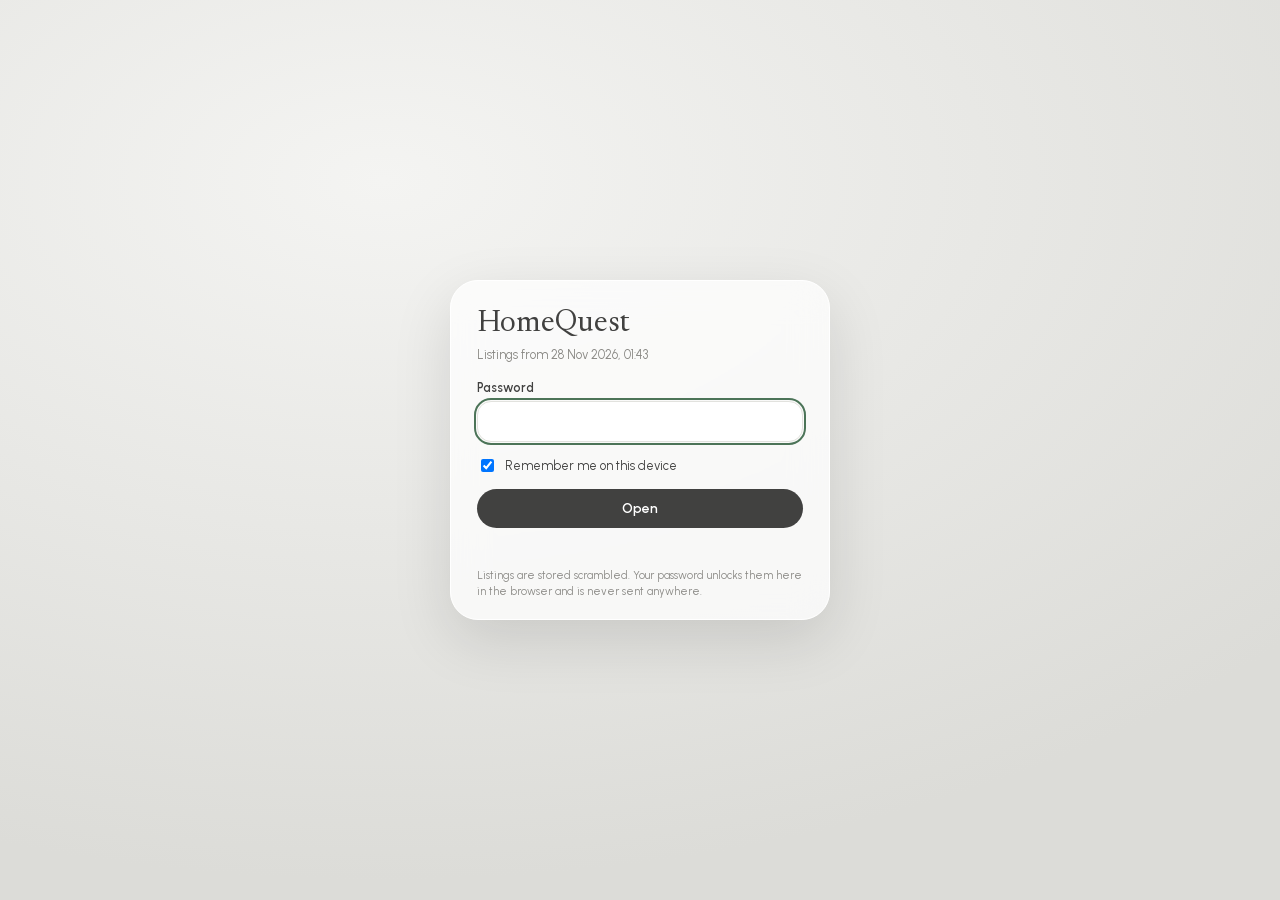
<file: index.html>
<!doctype html>
<html lang="en">
<head>
<meta charset="utf-8">
<meta name="viewport" content="width=device-width, initial-scale=1, viewport-fit=cover">
<meta name="apple-mobile-web-app-capable" content="yes">
<meta name="mobile-web-app-capable" content="yes">
<meta name="apple-mobile-web-app-status-bar-style" content="default">
<meta name="apple-mobile-web-app-title" content="HomeQuest">
<meta name="theme-color" content="#f4f4f2">
<link rel="apple-touch-icon" href="icon-180.png">
<title>HomeQuest</title>
<link rel="icon" href="data:image/svg+xml,%3Csvg xmlns=%22http://www.w3.org/2000/svg%22 viewBox=%220 0 16 16%22%3E%3Ccircle cx=%228%22 cy=%228%22 r=%227%22 fill=%22%23414140%22/%3E%3C/svg%3E">
<link rel="stylesheet" href="vendor/leaflet.css?v=9d42da7a">
<link rel="stylesheet" href="vendor/MarkerCluster.css?v=9d42da7a">
<link rel="stylesheet" href="style.css?v=9d42da7a">
<link rel="stylesheet" href="login.css?v=9d42da7a">
<script>window.HQ_V="9d42da7a";</script>
</head>
<body>
<div id="login" class="login">
  <form id="loginForm" class="login-card" autocomplete="on">
    <div class="login-brand">HomeQuest</div>
    <p class="login-sub" id="loginWhen">&nbsp;</p>
    <label>Password
      <input id="loginPw" type="password" autocomplete="current-password" required>
    </label>
    <label class="login-check"><input id="loginRemember" type="checkbox" checked> Remember me on this device</label>
    <button id="loginGo" type="submit">Open</button>
    <p id="loginErr" class="login-err" role="alert"></p>
    <p class="login-fine">Listings are stored scrambled. Your password unlocks them here in the browser and is never sent anywhere.</p>
  </form>
</div>


<nav class="topnav" aria-label="Top navigation">
  <button type="button" id="btnShortlist" class="btn btn-toggle" aria-pressed="true">★ Shortlist</button>
  <strong class="brand">HomeQuest</strong>

  <!-- One capsule holds the search and the three switches (9 Nov, from the reference Daniel chose):
       one floating object instead of four separate pills. -->
  <div class="navcap">
  <div class="search">
    <label for="search" class="sr-only">Search condo, street or MRT</label>
    <input id="search" type="search" placeholder="Search condo, street or MRT" autocomplete="off">
    <ul id="searchResults" class="pop search-results" hidden></ul>
  </div>

  <div class="filter">
    <button type="button" class="btn" data-pop="popMore" aria-expanded="false">Filters <span class="chev" aria-hidden="true"></span></button>
    <div id="popMore" class="pop fpanel wide" hidden>
      <div class="ftop"><div>
      <h4>Price</h4>
      <div class="frow"><select id="priceMin" aria-label="Lowest price"></select><span>–</span><select id="priceMax" aria-label="Highest price"></select></div>
      <h4>Quick picks</h4>
      <div class="fchips" data-quick="price"><button type="button" data-min="0" data-max="1200000">Under $1.2M</button><button type="button" data-min="1200000" data-max="1600000">$1.2M – $1.6M</button><button type="button" data-min="1600000" data-max="2000000">$1.6M – $2M</button><button type="button" data-min="2000000" data-max="2500000">$2M – $2.5M</button></div>
      </div><div>
      <h4>Bedrooms <span>tap one or more</span></h4>
      <div class="fchips" data-f="beds"><button type="button" data-v="1">1</button><button type="button" data-v="2">2</button><button type="button" data-v="3">3</button><button type="button" data-v="4">4</button><button type="button" data-v="5">5+</button></div>
      <h4>Size (sqft)</h4>
      <div class="frow"><select id="sizeMin" aria-label="Smallest size"></select><span>–</span><select id="sizeMax" aria-label="Biggest size"></select></div>
      <h4>Floor level <span>99.co only</span></h4>
      <div class="fchips" data-f="floor"><button type="button" data-v="Ground">Ground</button><button type="button" data-v="Low">Low</button><button type="button" data-v="Mid">Mid</button><button type="button" data-v="High">High</button><button type="button" data-v="Top">Top</button><button type="button" data-v="Penthouse">Penthouse</button><button type="button" data-v="none">Not stated</button></div>
      </div></div>
      <div class="fcols"><div>
        <h4>Property type</h4>
        <div class="fchips" data-f="types"><button type="button" data-v="Condo">Condo</button><button type="button" data-v="Apartment">Apartment</button><button type="button" data-v="EC">Executive Condo</button></div>
        <h4>Tenure</h4>
        <div class="fchips" data-f="tenure"><button type="button" data-v="free">Freehold</button><button type="button" data-v="999">999-year</button><button type="button" data-v="99">99-year</button></div>
        <h4>Lease left <span>99-year only</span></h4>
        <div class="fchips" data-f="lease" data-single><button type="button" data-v="60">60+</button><button type="button" data-v="70">70+</button><button type="button" data-v="80">80+</button><button type="button" data-v="90">90+ yrs</button></div>
        <h4>Age of building</h4>
        <div class="fchips" data-f="age"><button type="button" data-v="new">New ≤ 5 yrs</button><button type="button" data-v="5">5–10</button><button type="button" data-v="10">10–20</button><button type="button" data-v="20">20+</button></div>
        <h4>Price per sqft</h4>
        <div class="frow"><select id="psfMin" aria-label="Lowest price per sqft"></select><span>–</span><select id="psfMax" aria-label="Highest price per sqft"></select></div>
      </div><div>
        <h4>Bathrooms</h4>
        <div class="fchips" data-f="baths"><button type="button" data-v="1">1</button><button type="button" data-v="2">2</button><button type="button" data-v="3">3+</button></div>
        <h4>Walk to MRT</h4>
        <div class="fchips" data-f="mrt" data-single><button type="button" data-v="5">≤ 5 min</button><button type="button" data-v="10">≤ 10 min</button><button type="button" data-v="15">≤ 15 min</button></div>
        <h4>Below recent sales <span>asking vs similar units sold</span></h4>
        <div class="fchips" data-f="below" data-single><button type="button" data-v="5">5%+ below</button><button type="button" data-v="10">10%+ below</button></div>
        <span class="hint">Compared with URA sales of similar-size units in the same condo, last 2 years (at least 3 sales). Over 25% below: double-check the listing.</span>
        <h4>Renting level <span>URA rentals ÷ units</span></h4>
        <div class="fchips" data-f="rent"><button type="button" data-v="low">Mostly owners</button><button type="button" data-v="mid">Mixed</button><button type="button" data-v="high">Rental-heavy</button></div>
        <span class="hint">Mostly owners = under 8% of units rented out a year · Rental-heavy = 20%+</span>
        <h4>Expressway noise <span>nearest expressway</span></h4>
        <div class="fchips" data-f="xway" data-single><button type="button" data-v="red">Hide within 150 m</button><button type="button" data-v="orange">Hide within 300 m</button></div>
        <div class="frow xway-set"><span><i class="xdot red"></i>Red ≤</span><select id="xwayRed" aria-label="Red flag within"></select><span><i class="xdot orange"></i>Orange ≤</span><select id="xwayOrange" aria-label="Orange flag within"></select></div>
        <h4>Region <span>by district (approx.)</span></h4>
        <div class="fchips" data-f="region"><button type="button" data-v="CCR">CCR</button><button type="button" data-v="RCR">RCR</button><button type="button" data-v="OCR">OCR</button></div>
        <div class="fchips" data-f="districts" id="districtChips"></div>
        <h4>Listed <span>first seen by the robot</span></h4>
        <div class="fchips" data-f="listed" data-single><button type="button" data-v="7">Last 7 days</button><button type="button" data-v="30">Last 30 days</button></div>
        <h4>Other</h4>
        <div class="fchips" data-f="other"><button type="button" data-v="review">Has Stacked review</button><button type="button" data-v="drop">Price dropped</button></div>
      </div></div>
      <div class="ffoot"><button type="button" class="link-btn" data-clear="all">Reset all</button><button type="button" class="fshow">Show</button></div>
    </div>
  </div>

  <button type="button" id="btnBelow" class="btn btn-toggle" aria-pressed="false" title="Ring the condos with a unit asking 5%+ below what similar units there sold for">▼ Below recent sales</button>
  <button type="button" id="btnPriceMap" class="btn btn-toggle" aria-pressed="false" title="Shade each area cheaper or dearer than Singapore / its region">Price map</button>
  </div><!-- /.navcap -->
  <div class="spacer"></div>
  <span id="count" class="meta">Loading…</span>
  <span id="status" class="meta status"></span>
</nav>

<main class="map-wrap left-open">
  <div id="map" aria-label="Map split into URA planning areas"></div>

  <div id="peek" class="peek" hidden></div>

  <aside id="shortlist" class="card card-left open" aria-label="Shortlist">
    <div class="card-head">
      <span class="eyebrow">Shortlist (<span id="shortCount">0</span>)</span>
      <button type="button" id="btnCompare" class="btn cmp-btn" hidden>Compare</button>
      <button type="button" id="hideShortlist" class="icon-btn" aria-label="Hide shortlist"><span class="chev l" aria-hidden="true"></span></button>
    </div>
    <div id="shortTools" class="short-tools" hidden>
      <label for="shortSearch" class="sr-only">Search the shortlist</label>
      <input id="shortSearch" type="search" placeholder="Search shortlist" autocomplete="off">
      <div class="short-selects">
        <label class="sr-only" for="shortArea">Area</label>
        <select id="shortArea"><option value="">All areas</option></select>
        <label class="sr-only" for="shortBeds">Beds</label>
        <select id="shortBeds"><option value="0">Any beds</option><option value="2">2 beds</option><option value="3">3 beds</option><option value="4">4+ beds</option></select>
        <label class="sr-only" for="shortSort">Sort</label>
        <select id="shortSort"><option value="added">Newest added</option><option value="score">Best score</option><option value="priceUp">Price: low to high</option><option value="priceDown">Price: high to low</option><option value="name">Name A–Z</option></select>
      </div>
    </div>
    <div id="shortItems" class="card-body"></div>
    <div class="short-sync js-sync" aria-live="polite"></div>
  </aside>

  <aside id="detail" class="card card-right" aria-label="Details" aria-hidden="true"></aside>
  <aside id="compare" class="card compare" aria-label="Compare shortlisted condos" hidden></aside>
</main>

<script src="vendor/leaflet.js?v=9d42da7a"></script>
<script src="vendor/leaflet.markercluster.js?v=9d42da7a"></script>
<script src="login.js?v=9d42da7a"></script>
</body>
</html>
</file>
<file: vendor/leaflet.css>
/* required styles */

.leaflet-pane,
.leaflet-tile,
.leaflet-marker-icon,
.leaflet-marker-shadow,
.leaflet-tile-container,
.leaflet-pane > svg,
.leaflet-pane > canvas,
.leaflet-zoom-box,
.leaflet-image-layer,
.leaflet-layer {
	position: absolute;
	left: 0;
	top: 0;
	}
.leaflet-container {
	overflow: hidden;
	}
.leaflet-tile,
.leaflet-marker-icon,
.leaflet-marker-shadow {
	-webkit-user-select: none;
	   -moz-user-select: none;
	        user-select: none;
	  -webkit-user-drag: none;
	}
/* Prevents IE11 from highlighting tiles in blue */
.leaflet-tile::selection {
	background: transparent;
}
/* Safari renders non-retina tile on retina better with this, but Chrome is worse */
.leaflet-safari .leaflet-tile {
	image-rendering: -webkit-optimize-contrast;
	}
/* hack that prevents hw layers "stretching" when loading new tiles */
.leaflet-safari .leaflet-tile-container {
	width: 1600px;
	height: 1600px;
	-webkit-transform-origin: 0 0;
	}
.leaflet-marker-icon,
.leaflet-marker-shadow {
	display: block;
	}
/* .leaflet-container svg: reset svg max-width decleration shipped in Joomla! (joomla.org) 3.x */
/* .leaflet-container img: map is broken in FF if you have max-width: 100% on tiles */
.leaflet-container .leaflet-overlay-pane svg {
	max-width: none !important;
	max-height: none !important;
	}
.leaflet-container .leaflet-marker-pane img,
.leaflet-container .leaflet-shadow-pane img,
.leaflet-container .leaflet-tile-pane img,
.leaflet-container img.leaflet-image-layer,
.leaflet-container .leaflet-tile {
	max-width: none !important;
	max-height: none !important;
	width: auto;
	padding: 0;
	}

.leaflet-container img.leaflet-tile {
	/* See: https://bugs.chromium.org/p/chromium/issues/detail?id=600120 */
	mix-blend-mode: plus-lighter;
}

.leaflet-container.leaflet-touch-zoom {
	-ms-touch-action: pan-x pan-y;
	touch-action: pan-x pan-y;
	}
.leaflet-container.leaflet-touch-drag {
	-ms-touch-action: pinch-zoom;
	/* Fallback for FF which doesn't support pinch-zoom */
	touch-action: none;
	touch-action: pinch-zoom;
}
.leaflet-container.leaflet-touch-drag.leaflet-touch-zoom {
	-ms-touch-action: none;
	touch-action: none;
}
.leaflet-container {
	-webkit-tap-highlight-color: transparent;
}
.leaflet-container a {
	-webkit-tap-highlight-color: rgba(51, 181, 229, 0.4);
}
.leaflet-tile {
	filter: inherit;
	visibility: hidden;
	}
.leaflet-tile-loaded {
	visibility: inherit;
	}
.leaflet-zoom-box {
	width: 0;
	height: 0;
	-moz-box-sizing: border-box;
	     box-sizing: border-box;
	z-index: 800;
	}
/* workaround for https://bugzilla.mozilla.org/show_bug.cgi?id=888319 */
.leaflet-overlay-pane svg {
	-moz-user-select: none;
	}

.leaflet-pane         { z-index: 400; }

.leaflet-tile-pane    { z-index: 200; }
.leaflet-overlay-pane { z-index: 400; }
.leaflet-shadow-pane  { z-index: 500; }
.leaflet-marker-pane  { z-index: 600; }
.leaflet-tooltip-pane   { z-index: 650; }
.leaflet-popup-pane   { z-index: 700; }

.leaflet-map-pane canvas { z-index: 100; }
.leaflet-map-pane svg    { z-index: 200; }

.leaflet-vml-shape {
	width: 1px;
	height: 1px;
	}
.lvml {
	behavior: url(#default#VML);
	display: inline-block;
	position: absolute;
	}


/* control positioning */

.leaflet-control {
	position: relative;
	z-index: 800;
	pointer-events: visiblePainted; /* IE 9-10 doesn't have auto */
	pointer-events: auto;
	}
.leaflet-top,
.leaflet-bottom {
	position: absolute;
	z-index: 1000;
	pointer-events: none;
	}
.leaflet-top {
	top: 0;
	}
.leaflet-right {
	right: 0;
	}
.leaflet-bottom {
	bottom: 0;
	}
.leaflet-left {
	left: 0;
	}
.leaflet-control {
	float: left;
	clear: both;
	}
.leaflet-right .leaflet-control {
	float: right;
	}
.leaflet-top .leaflet-control {
	margin-top: 10px;
	}
.leaflet-bottom .leaflet-control {
	margin-bottom: 10px;
	}
.leaflet-left .leaflet-control {
	margin-left: 10px;
	}
.leaflet-right .leaflet-control {
	margin-right: 10px;
	}


/* zoom and fade animations */

.leaflet-fade-anim .leaflet-popup {
	opacity: 0;
	-webkit-transition: opacity 0.2s linear;
	   -moz-transition: opacity 0.2s linear;
	        transition: opacity 0.2s linear;
	}
.leaflet-fade-anim .leaflet-map-pane .leaflet-popup {
	opacity: 1;
	}
.leaflet-zoom-animated {
	-webkit-transform-origin: 0 0;
	    -ms-transform-origin: 0 0;
	        transform-origin: 0 0;
	}
svg.leaflet-zoom-animated {
	will-change: transform;
}

.leaflet-zoom-anim .leaflet-zoom-animated {
	-webkit-transition: -webkit-transform 0.25s cubic-bezier(0,0,0.25,1);
	   -moz-transition:    -moz-transform 0.25s cubic-bezier(0,0,0.25,1);
	        transition:         transform 0.25s cubic-bezier(0,0,0.25,1);
	}
.leaflet-zoom-anim .leaflet-tile,
.leaflet-pan-anim .leaflet-tile {
	-webkit-transition: none;
	   -moz-transition: none;
	        transition: none;
	}

.leaflet-zoom-anim .leaflet-zoom-hide {
	visibility: hidden;
	}


/* cursors */

.leaflet-interactive {
	cursor: pointer;
	}
.leaflet-grab {
	cursor: -webkit-grab;
	cursor:    -moz-grab;
	cursor:         grab;
	}
.leaflet-crosshair,
.leaflet-crosshair .leaflet-interactive {
	cursor: crosshair;
	}
.leaflet-popup-pane,
.leaflet-control {
	cursor: auto;
	}
.leaflet-dragging .leaflet-grab,
.leaflet-dragging .leaflet-grab .leaflet-interactive,
.leaflet-dragging .leaflet-marker-draggable {
	cursor: move;
	cursor: -webkit-grabbing;
	cursor:    -moz-grabbing;
	cursor:         grabbing;
	}

/* marker & overlays interactivity */
.leaflet-marker-icon,
.leaflet-marker-shadow,
.leaflet-image-layer,
.leaflet-pane > svg path,
.leaflet-tile-container {
	pointer-events: none;
	}

.leaflet-marker-icon.leaflet-interactive,
.leaflet-image-layer.leaflet-interactive,
.leaflet-pane > svg path.leaflet-interactive,
svg.leaflet-image-layer.leaflet-interactive path {
	pointer-events: visiblePainted; /* IE 9-10 doesn't have auto */
	pointer-events: auto;
	}

/* visual tweaks */

.leaflet-container {
	background: #ddd;
	outline-offset: 1px;
	}
.leaflet-container a {
	color: #0078A8;
	}
.leaflet-zoom-box {
	border: 2px dotted #38f;
	background: rgba(255,255,255,0.5);
	}


/* general typography */
.leaflet-container {
	font-family: "Helvetica Neue", Arial, Helvetica, sans-serif;
	font-size: 12px;
	font-size: 0.75rem;
	line-height: 1.5;
	}


/* general toolbar styles */

.leaflet-bar {
	box-shadow: 0 1px 5px rgba(0,0,0,0.65);
	border-radius: 4px;
	}
.leaflet-bar a {
	background-color: #fff;
	border-bottom: 1px solid #ccc;
	width: 26px;
	height: 26px;
	line-height: 26px;
	display: block;
	text-align: center;
	text-decoration: none;
	color: black;
	}
.leaflet-bar a,
.leaflet-control-layers-toggle {
	background-position: 50% 50%;
	background-repeat: no-repeat;
	display: block;
	}
.leaflet-bar a:hover,
.leaflet-bar a:focus {
	background-color: #f4f4f4;
	}
.leaflet-bar a:first-child {
	border-top-left-radius: 4px;
	border-top-right-radius: 4px;
	}
.leaflet-bar a:last-child {
	border-bottom-left-radius: 4px;
	border-bottom-right-radius: 4px;
	border-bottom: none;
	}
.leaflet-bar a.leaflet-disabled {
	cursor: default;
	background-color: #f4f4f4;
	color: #bbb;
	}

.leaflet-touch .leaflet-bar a {
	width: 30px;
	height: 30px;
	line-height: 30px;
	}
.leaflet-touch .leaflet-bar a:first-child {
	border-top-left-radius: 2px;
	border-top-right-radius: 2px;
	}
.leaflet-touch .leaflet-bar a:last-child {
	border-bottom-left-radius: 2px;
	border-bottom-right-radius: 2px;
	}

/* zoom control */

.leaflet-control-zoom-in,
.leaflet-control-zoom-out {
	font: bold 18px 'Lucida Console', Monaco, monospace;
	text-indent: 1px;
	}

.leaflet-touch .leaflet-control-zoom-in, .leaflet-touch .leaflet-control-zoom-out  {
	font-size: 22px;
	}


/* layers control */

.leaflet-control-layers {
	box-shadow: 0 1px 5px rgba(0,0,0,0.4);
	background: #fff;
	border-radius: 5px;
	}
.leaflet-control-layers-toggle {
	background-image: url(images/layers.png);
	width: 36px;
	height: 36px;
	}
.leaflet-retina .leaflet-control-layers-toggle {
	background-image: url(images/layers-2x.png);
	background-size: 26px 26px;
	}
.leaflet-touch .leaflet-control-layers-toggle {
	width: 44px;
	height: 44px;
	}
.leaflet-control-layers .leaflet-control-layers-list,
.leaflet-control-layers-expanded .leaflet-control-layers-toggle {
	display: none;
	}
.leaflet-control-layers-expanded .leaflet-control-layers-list {
	display: block;
	position: relative;
	}
.leaflet-control-layers-expanded {
	padding: 6px 10px 6px 6px;
	color: #333;
	background: #fff;
	}
.leaflet-control-layers-scrollbar {
	overflow-y: scroll;
	overflow-x: hidden;
	padding-right: 5px;
	}
.leaflet-control-layers-selector {
	margin-top: 2px;
	position: relative;
	top: 1px;
	}
.leaflet-control-layers label {
	display: block;
	font-size: 13px;
	font-size: 1.08333em;
	}
.leaflet-control-layers-separator {
	height: 0;
	border-top: 1px solid #ddd;
	margin: 5px -10px 5px -6px;
	}

/* Default icon URLs */
.leaflet-default-icon-path { /* used only in path-guessing heuristic, see L.Icon.Default */
	background-image: url(images/marker-icon.png);
	}


/* attribution and scale controls */

.leaflet-container .leaflet-control-attribution {
	background: #fff;
	background: rgba(255, 255, 255, 0.8);
	margin: 0;
	}
.leaflet-control-attribution,
.leaflet-control-scale-line {
	padding: 0 5px;
	color: #333;
	line-height: 1.4;
	}
.leaflet-control-attribution a {
	text-decoration: none;
	}
.leaflet-control-attribution a:hover,
.leaflet-control-attribution a:focus {
	text-decoration: underline;
	}
.leaflet-attribution-flag {
	display: inline !important;
	vertical-align: baseline !important;
	width: 1em;
	height: 0.6669em;
	}
.leaflet-left .leaflet-control-scale {
	margin-left: 5px;
	}
.leaflet-bottom .leaflet-control-scale {
	margin-bottom: 5px;
	}
.leaflet-control-scale-line {
	border: 2px solid #777;
	border-top: none;
	line-height: 1.1;
	padding: 2px 5px 1px;
	white-space: nowrap;
	-moz-box-sizing: border-box;
	     box-sizing: border-box;
	background: rgba(255, 255, 255, 0.8);
	text-shadow: 1px 1px #fff;
	}
.leaflet-control-scale-line:not(:first-child) {
	border-top: 2px solid #777;
	border-bottom: none;
	margin-top: -2px;
	}
.leaflet-control-scale-line:not(:first-child):not(:last-child) {
	border-bottom: 2px solid #777;
	}

.leaflet-touch .leaflet-control-attribution,
.leaflet-touch .leaflet-control-layers,
.leaflet-touch .leaflet-bar {
	box-shadow: none;
	}
.leaflet-touch .leaflet-control-layers,
.leaflet-touch .leaflet-bar {
	border: 2px solid rgba(0,0,0,0.2);
	background-clip: padding-box;
	}


/* popup */

.leaflet-popup {
	position: absolute;
	text-align: center;
	margin-bottom: 20px;
	}
.leaflet-popup-content-wrapper {
	padding: 1px;
	text-align: left;
	border-radius: 12px;
	}
.leaflet-popup-content {
	margin: 13px 24px 13px 20px;
	line-height: 1.3;
	font-size: 13px;
	font-size: 1.08333em;
	min-height: 1px;
	}
.leaflet-popup-content p {
	margin: 17px 0;
	margin: 1.3em 0;
	}
.leaflet-popup-tip-container {
	width: 40px;
	height: 20px;
	position: absolute;
	left: 50%;
	margin-top: -1px;
	margin-left: -20px;
	overflow: hidden;
	pointer-events: none;
	}
.leaflet-popup-tip {
	width: 17px;
	height: 17px;
	padding: 1px;

	margin: -10px auto 0;
	pointer-events: auto;

	-webkit-transform: rotate(45deg);
	   -moz-transform: rotate(45deg);
	    -ms-transform: rotate(45deg);
	        transform: rotate(45deg);
	}
.leaflet-popup-content-wrapper,
.leaflet-popup-tip {
	background: white;
	color: #333;
	box-shadow: 0 3px 14px rgba(0,0,0,0.4);
	}
.leaflet-container a.leaflet-popup-close-button {
	position: absolute;
	top: 0;
	right: 0;
	border: none;
	text-align: center;
	width: 24px;
	height: 24px;
	font: 16px/24px Tahoma, Verdana, sans-serif;
	color: #757575;
	text-decoration: none;
	background: transparent;
	}
.leaflet-container a.leaflet-popup-close-button:hover,
.leaflet-container a.leaflet-popup-close-button:focus {
	color: #585858;
	}
.leaflet-popup-scrolled {
	overflow: auto;
	}

.leaflet-oldie .leaflet-popup-content-wrapper {
	-ms-zoom: 1;
	}
.leaflet-oldie .leaflet-popup-tip {
	width: 24px;
	margin: 0 auto;

	-ms-filter: "progid:DXImageTransform.Microsoft.Matrix(M11=0.70710678, M12=0.70710678, M21=-0.70710678, M22=0.70710678)";
	filter: progid:DXImageTransform.Microsoft.Matrix(M11=0.70710678, M12=0.70710678, M21=-0.70710678, M22=0.70710678);
	}

.leaflet-oldie .leaflet-control-zoom,
.leaflet-oldie .leaflet-control-layers,
.leaflet-oldie .leaflet-popup-content-wrapper,
.leaflet-oldie .leaflet-popup-tip {
	border: 1px solid #999;
	}


/* div icon */

.leaflet-div-icon {
	background: #fff;
	border: 1px solid #666;
	}


/* Tooltip */
/* Base styles for the element that has a tooltip */
.leaflet-tooltip {
	position: absolute;
	padding: 6px;
	background-color: #fff;
	border: 1px solid #fff;
	border-radius: 3px;
	color: #222;
	white-space: nowrap;
	-webkit-user-select: none;
	-moz-user-select: none;
	-ms-user-select: none;
	user-select: none;
	pointer-events: none;
	box-shadow: 0 1px 3px rgba(0,0,0,0.4);
	}
.leaflet-tooltip.leaflet-interactive {
	cursor: pointer;
	pointer-events: auto;
	}
.leaflet-tooltip-top:before,
.leaflet-tooltip-bottom:before,
.leaflet-tooltip-left:before,
.leaflet-tooltip-right:before {
	position: absolute;
	pointer-events: none;
	border: 6px solid transparent;
	background: transparent;
	content: "";
	}

/* Directions */

.leaflet-tooltip-bottom {
	margin-top: 6px;
}
.leaflet-tooltip-top {
	margin-top: -6px;
}
.leaflet-tooltip-bottom:before,
.leaflet-tooltip-top:before {
	left: 50%;
	margin-left: -6px;
	}
.leaflet-tooltip-top:before {
	bottom: 0;
	margin-bottom: -12px;
	border-top-color: #fff;
	}
.leaflet-tooltip-bottom:before {
	top: 0;
	margin-top: -12px;
	margin-left: -6px;
	border-bottom-color: #fff;
	}
.leaflet-tooltip-left {
	margin-left: -6px;
}
.leaflet-tooltip-right {
	margin-left: 6px;
}
.leaflet-tooltip-left:before,
.leaflet-tooltip-right:before {
	top: 50%;
	margin-top: -6px;
	}
.leaflet-tooltip-left:before {
	right: 0;
	margin-right: -12px;
	border-left-color: #fff;
	}
.leaflet-tooltip-right:before {
	left: 0;
	margin-left: -12px;
	border-right-color: #fff;
	}

/* Printing */

@media print {
	/* Prevent printers from removing background-images of controls. */
	.leaflet-control {
		-webkit-print-color-adjust: exact;
		print-color-adjust: exact;
		}
	}
</file>
<file: vendor/MarkerCluster.css>
.leaflet-cluster-anim .leaflet-marker-icon, .leaflet-cluster-anim .leaflet-marker-shadow {
	-webkit-transition: -webkit-transform 0.3s ease-out, opacity 0.3s ease-in;
	-moz-transition: -moz-transform 0.3s ease-out, opacity 0.3s ease-in;
	-o-transition: -o-transform 0.3s ease-out, opacity 0.3s ease-in;
	transition: transform 0.3s ease-out, opacity 0.3s ease-in;
}

.leaflet-cluster-spider-leg {
	/* stroke-dashoffset (duration and function) should match with leaflet-marker-icon transform in order to track it exactly */
	-webkit-transition: -webkit-stroke-dashoffset 0.3s ease-out, -webkit-stroke-opacity 0.3s ease-in;
	-moz-transition: -moz-stroke-dashoffset 0.3s ease-out, -moz-stroke-opacity 0.3s ease-in;
	-o-transition: -o-stroke-dashoffset 0.3s ease-out, -o-stroke-opacity 0.3s ease-in;
	transition: stroke-dashoffset 0.3s ease-out, stroke-opacity 0.3s ease-in;
}
</file>
<file: style.css>
/* Look: "ZIXO" style (frosted pearl glass, charcoal, serif headlines) — agreed with Daniel 23 Oct.
   Fonts: Urbanist (interface, 9 Nov) + Newsreader (names and prices), saved in vendor/fonts (SIL Open Font License).
   Inter stays as the fallback behind Urbanist. */
/* Urbanist replaces Inter for the interface (9 Nov, Daniel, from the Payrix reference). Newsreader stays
   for names and big prices — the serif is the ZIXO look and he kept it. Inter is still here as a fallback. */
@font-face { font-family: "Urbanist"; src: url(vendor/fonts/urbanist-latin.woff2) format("woff2"); font-weight: 400 700; font-display: swap; }
@font-face { font-family: "Inter"; src: url(vendor/fonts/inter-latin.woff2) format("woff2"); font-weight: 400 700; font-display: swap; }
@font-face { font-family: "Newsreader"; src: url(vendor/fonts/newsreader-latin.woff2) format("woff2"); font-weight: 300 500; font-display: swap; }

:root {
  --ink: #2b2b2a;
  --muted: #66655f;     /* was #77766f: measured 3.97 against the card, which fails AA. 5.09 now. */
  --chev: url("data:image/svg+xml,%3Csvg xmlns='http://www.w3.org/2000/svg' viewBox='0 0 24 24' fill='none' stroke='%23000' stroke-width='1.75' stroke-linecap='round' stroke-linejoin='round'%3E%3Cpath d='m6 9 6 6 6-6' vector-effect='non-scaling-stroke'/%3E%3C/svg%3E");      /* the one caret (15 Nov); a mask, so it takes the text colour */
  --chev-ink: url("data:image/svg+xml,%3Csvg xmlns='http://www.w3.org/2000/svg' viewBox='0 0 24 24' fill='none' stroke='%232b2b2a' stroke-width='1.75' stroke-linecap='round' stroke-linejoin='round'%3E%3Cpath d='m6 9 6 6 6-6' vector-effect='non-scaling-stroke'/%3E%3C/svg%3E");  /* the same, drawn in --ink, for drop-downs */
  --faint: #a9a8a2;     /* DECORATION ONLY (15 Nov, A2): section numbers, disabled, rules. 2.34 on a block - no words in it */
  --line: #e6e5e1;
  --soft: #f2f2f0;
  --paper: #fbfbfa;
  --glass: rgba(252, 252, 251, 0.34);   /* was 0.7 — see-through, like the reference (9 Nov) */
  --panel: rgba(255, 255, 255, 0.5);    /* the blocks INSIDE a card stay readable while the card does not */
  --edge: rgba(255, 255, 255, 0.5);
  --accent: #0C0C0C;    /* was charcoal #414140; the reference's pills are true black */
  --accent-soft: #ececea;
  --up: #2a8f29;
  --down: #c62f22;
  --star: #f26a2e;
  --pin: #0C0C0C;
  --radius: 24px;       /* was 30; the reference sits tighter */
  /* The one surface that has to be OPAQUE: a sticky table header with rows scrolling under it. The glass
     tokens are see-through by design, so they cannot be used here. Was written twice as #f8f8f6 in the
     Compare table (10 Nov). */
  --sticky: #f8f8f6;
  --left-card: 420px;   /* the shortlist's width (Daniel chose it, 9 Nov: at 420 no condo name wraps;
                           measured 340 = 4 wrap, 380 = 2, 420 and 460 = none). The map's bottom-left
                           column steps aside by this. */
  --serif: "Newsreader", Georgia, "Times New Roman", serif;   /* money and big numbers only */
  /* Names and the wordmark are Urbanist (9 Nov, Daniel). Newsreader stays on the figures, so a price
     still reads as money rather than as another label. Swap this to var(--serif) to undo. */
  --name: "Urbanist", "Inter", system-ui, -apple-system, sans-serif;
  font-family: "Urbanist", "Inter", system-ui, -apple-system, "Segoe UI", sans-serif;
  color: var(--ink);
}

* { box-sizing: border-box; }

/* Dragging anywhere over a card used to sweep a text selection across the page (Daniel, 10 Nov: "why when
   i drag. i keep accidentally highlight the whole page"). Leaflet already protects the map itself, but our
   cards sit outside its container, so nothing stopped it — there was not one user-select rule in the file.
   Worst on a For sale unit, where press-and-hold means you ARE holding still and then moving a little:
   measured 123 characters selected. The furniture is now unselectable, the same as any map app.
   A sweep of every screen (scratchpad websel/sweep.js, 10 Nov) caught six more that the first list
   missed, because each is appended straight to <body> and so inherits nothing from a card: the price map
   card, the hover readout, the photo lightbox, the ⓘ / status tooltips, and the phone's layers grid and
   toast. Add any NEW body-level overlay here when you build it. */
.card, .fact-strip, .place-legend, .topnav, .pop, #compare, #mTabs, .m-side, #mChips, .m-page, .unit-menu,
.tabs, .dock, .leaflet-control-container,
.pm-card, .peek, .lightbox, .tooltip, .m-layers, .m-toast, .hq-menu {
  -webkit-user-select: none; -moz-user-select: none; user-select: none;
}
/* ONE exception: anything you type in. Nothing else on a card may be selected.
   The condo's name and address used to be exempt here so they could be copied — my idea, not Daniel's —
   and that was the last thing still painting the page blue (10 Nov: "i still keep selected the highlighted
   text"). Measured: a drag starting on the name took 52 characters, and even starting elsewhere on the
   card a drag could EXTEND into the name, which no amount of guarding the mousedown can stop. Selectable
   text inside an unselectable card is a contradiction; the card wins. If a way to copy the name is ever
   wanted, it needs a button, not an exception. */
input, textarea, select {
  -webkit-user-select: text; -moz-user-select: text; user-select: text;
}
/* iOS pops its own copy / look-up menu on a long press, which fights the press-and-hold gesture */
.unit[data-unit] { -webkit-touch-callout: none; }

html, body { height: 100%; margin: 0; background: radial-gradient(1200px 700px at 70% 10%, #ffffff 0%, #eeeeec 55%, #e4e4e2 100%);
  -webkit-font-smoothing: antialiased; -moz-osx-font-smoothing: grayscale; }   /* macOS renders text heavier than drawn */
body { display: flex; flex-direction: column; font-size: 14px; }
a { color: var(--ink); text-decoration-color: var(--faint); text-underline-offset: 2px; }
.sr-only { position: absolute; width: 1px; height: 1px; overflow: hidden; clip: rect(0 0 0 0); }

/* ---- top nav ---- */
/* The search and the three switches live in ONE glass capsule (9 Nov, from the reference): one floating
   object rather than four. The buttons inside lose their own glass so the capsule reads as a single thing;
   the selected one is true black, as in the reference. */
.navcap {
  display: flex; align-items: center; gap: 2px; padding: 5px; min-width: 0;
  background: var(--glass); border: 1px solid var(--edge); border-radius: 999px;
  backdrop-filter: blur(46px) saturate(2); -webkit-backdrop-filter: blur(46px) saturate(2);
  box-shadow: 0 10px 30px rgba(20, 24, 20, 0.12);
}
.navcap > *, .navcap .btn, .navcap .search input {
  background: transparent; border-color: transparent; box-shadow: none; backdrop-filter: none; -webkit-backdrop-filter: none; }
.navcap .btn:hover { background: rgba(255, 255, 255, 0.55); }
.navcap .btn[aria-pressed="true"] { background: var(--accent); border-color: var(--accent); color: #fff; }
.navcap .search { min-width: 180px; }
@media (prefers-reduced-transparency: reduce) {
  .navcap { backdrop-filter: none; -webkit-backdrop-filter: none; background: #f7f7f5; } }

.topnav {
  flex: 0 0 auto; display: flex; flex-wrap: wrap; align-items: center; gap: 8px 10px;
  padding: 12px 18px; background: transparent;
  position: relative; z-index: 1001;
}
.brand { font-family: var(--name); font-size: 24px; font-weight: 700; letter-spacing: -0.02em; padding: 0 6px; }
.btn {
  font: inherit; font-size: 13px; font-weight: 500; min-height: 36px; padding: 0 14px; border-radius: 999px;
  border: 1px solid var(--edge); background: var(--panel); color: var(--ink); cursor: pointer;
  backdrop-filter: blur(10px); -webkit-backdrop-filter: blur(10px); box-shadow: 0 4px 14px -10px rgba(0, 0, 0, 0.35);
}
.btn:hover:not(:disabled) { background: #fff; }
.btn:disabled { color: var(--faint); cursor: default; }
.btn.active { background: #fff; box-shadow: inset 0 0 0 1.5px var(--accent); }
.btn-toggle { font-weight: 600; }
.btn-toggle[aria-pressed="true"] { background: var(--accent); color: #fff; border-color: var(--accent); }
.btn-toggle[aria-pressed="true"]:hover:not(:disabled) { background: #000; }       /* not white-on-white */
.spacer { flex: 1 1 auto; }
.meta { font-size: 12px; color: var(--muted); }

.search, .filter { position: relative; }
.search { flex: 1 1 220px; max-width: 340px; }
.search input {
  width: 100%; font: inherit; font-size: 13px; padding: 8px 14px; min-height: 36px;
  border: 1px solid var(--edge); border-radius: 999px; background: var(--panel); color: var(--ink);
  backdrop-filter: blur(10px); -webkit-backdrop-filter: blur(10px);
}
.pop {
  position: absolute; top: calc(100% + 6px); left: 0; z-index: 1002; min-width: 200px;
  background: rgba(255, 255, 255, 0.92); border: 1px solid var(--edge); border-radius: 18px;
  box-shadow: 0 18px 40px -18px rgba(40, 40, 40, 0.4); padding: 10px 12px; backdrop-filter: blur(16px); -webkit-backdrop-filter: blur(16px);
  display: flex; flex-direction: column; gap: 8px; font-size: 13px;
}
.pop[hidden] { display: none; }
.pop label { display: flex; align-items: center; gap: 8px; min-height: 28px; white-space: nowrap; }
.pop select { font: inherit; padding: 4px 6px; margin-left: auto; }
.hint { font-size: 12px; color: var(--muted); }
.search-results { list-style: none; margin: 0; padding: 6px; width: 100%; min-width: 300px; gap: 2px; }
.search-results button {
  width: 100%; text-align: left; font: inherit; font-size: 13px; padding: 8px; border: 0;
  border-radius: 12px; background: none; cursor: pointer; display: flex; flex-direction: column; color: var(--ink);
}
.search-results button:hover, .search-results button.hl { background: var(--soft); }
.search-results small { color: var(--muted); }
/* 15 Nov: HomeQuest's own drop-down list for every <select> on the laptop (setupMenus in app.js), in place of the
   Mac's dark system menu: the same glass as the pop-ups above, the hover of the search results, and the chosen
   option in true black like a selected tab or chip. It sits on <body>, so it is also in the no-select list. */
.hq-menu {
  position: fixed; z-index: 3500; margin: 0; padding: 6px; list-style: none; max-width: 320px; overflow-y: auto;
  background: rgba(255, 255, 255, 0.94); border: 1px solid var(--edge); border-radius: 16px;
  box-shadow: 0 18px 40px -18px rgba(40, 40, 40, 0.45); backdrop-filter: blur(16px); -webkit-backdrop-filter: blur(16px);
  font-size: 13px; color: var(--ink); scrollbar-width: none;
}
.hq-menu::-webkit-scrollbar { display: none; }
.hq-menu li { padding: 8px 12px; border-radius: 10px; white-space: nowrap; cursor: pointer; font-variant-numeric: tabular-nums; }
.hq-menu li + li { margin-top: 2px; }
.hq-menu li.hl { background: var(--soft); }
.hq-menu li[aria-selected="true"] { background: var(--accent); color: #fff; font-weight: 600; }
.hq-menu li[aria-disabled="true"] { color: var(--muted); cursor: default; }

/* ---- map ---- */
.map-wrap { flex: 1 1 auto; min-height: 0; position: relative; overflow: hidden; }
/* Out past its coverage OneMap answers with empty pictures, so this background shows through. It stays the
   pale cream its own land is drawn in: most of what shows through is beside Johor, and a sea-blue background
   there made Johor look submerged. The cost is a pale patch far out to sea at the widest zoom — tried both
   ways 9 Nov, this is the lesser of the two. */
#map { position: absolute; inset: 0; background: #ececea; }
/* The pictures keep a little colour (9 Nov, from the ShotScope reference Daniel chose): parks green,
   water blue, expressways visible — all of them things the condo score or a warning depends on.
   Pushed slightly cool so the green agrees with the sage #4C7458 used for the selected area. */
.leaflet-tile-pane { filter: saturate(0.42) brightness(1.07) contrast(0.88) hue-rotate(-8deg); }
/* Close in the pictures swap to OneMap's grey set (app.js zoomClass, zoom 16 and up), which draws the same
   building shapes without the street names and block numbers. Those pictures are already grey, so they only
   need the gentle lift the old map used, not the colour filter above. */
#map.zoom-close .leaflet-tile-pane { filter: brightness(1.06) contrast(0.86); }

.map-wrap::after { content: ""; position: absolute; inset: 0; pointer-events: none; z-index: 400;
  background: radial-gradient(900px 600px at 60% 40%, rgba(255, 255, 255, 0) 40%, rgba(236, 236, 234, 0.55) 100%); }
/* With see-through cards the map's own pins and labels showed through the open card and sat among its
   words. They are hidden where the card covers them (app.js, in declutter, which already measures every
   label). A CSS mask on the pane was tried first and hid EVERY pin: Leaflet's panes have no size of their
   own, so a mask in percentages collapses to nothing. */
/* !important because Leaflet writes opacity straight onto the marker's style attribute, which beats
   a plain class rule — the class was landing and nothing was happening. */
.leaflet-marker-icon.under-card { opacity: 0 !important; pointer-events: none; }
.leaflet-container { font: inherit; }
.leaflet-control-attribution img { height: 14px; width: 14px; vertical-align: -3px; margin-right: 2px; }

/* area labels = districts only (option B, 28 Oct): the map pictures already print the area names */
.area-label {
  pointer-events: none; white-space: nowrap; text-align: center; color: var(--accent);
  font-family: "Urbanist", "Inter", system-ui, sans-serif; font-size: 12px; font-weight: 700; text-shadow: 0 0 3px #fff, 0 0 3px #fff, 0 0 3px #fff;
  transform: translate(-50%, -50%); width: max-content;
}
.area-label small { font-size: 11px; font-weight: 500; color: var(--muted); }
.zoom-low .area-label small { display: none; }
.zoom-low .area-label { font-size: 11px; }

.pin {
  display: flex; align-items: center; justify-content: center; width: 16px; height: 16px;
  border-radius: 50%; background: var(--pin); border: 2px solid #fff; color: #fff;
  font-size: 10px; line-height: 1; box-shadow: 0 2px 6px rgba(0, 0, 0, 0.25);
}
.pin.star { width: 22px; height: 22px; background: var(--star); font-size: 12px; box-shadow: 0 0 0 6px rgba(242, 106, 46, 0.18); }
.pin.selected { background: var(--star); width: 24px; height: 24px; box-shadow: 0 0 0 6px rgba(242, 106, 46, 0.22); }
.cluster {
  display: flex; align-items: center; justify-content: center; border-radius: 50%;
  background: rgba(255, 255, 255, 0.82); color: var(--ink); font-weight: 700; font-size: 12px;
  border: 1px solid #fff; box-shadow: 0 4px 12px rgba(0, 0, 0, 0.15); backdrop-filter: blur(6px); -webkit-backdrop-filter: blur(6px);
}
.cluster.has-star { box-shadow: 0 0 0 3px var(--star); }

/* ---- peek card ---- */
/* z-index 950, not 900: .map-bl (the facts strip + place chips) is also 900, so DOM order decided and the
   strip won — measured 61% of this card buried under it, and because both are see-through you read the two
   layers at once. movePeek() also steers it clear of that column now. (10 Nov) */
.peek {
  position: absolute; z-index: 950; width: 250px; pointer-events: none;
  background: rgba(255, 255, 255, 0.8); border: 1px solid #fff; border-radius: 20px;
  box-shadow: 0 18px 40px -18px rgba(40, 40, 40, 0.4); padding: 12px 14px; backdrop-filter: blur(16px); -webkit-backdrop-filter: blur(16px);
  display: flex; flex-direction: column; gap: 3px; font-size: 12px; color: var(--muted);
}
.peek[hidden] { display: none; }
.peek strong { color: var(--ink); font-size: 13px; }
.peek .row { display: flex; justify-content: space-between; gap: 8px; }
.peek .foot { color: var(--muted); padding-top: 3px; }

/* ---- floating cards ---- */
.card {
  position: absolute; top: 16px; bottom: 16px; z-index: 1000; background: var(--glass);
  border: 1px solid var(--edge); border-radius: var(--radius);
  /* Real glass, not frosted paper (9 Nov). The high saturation is what makes the card take the colour of
     whatever map is under it, the way the reference does; blur 46 keeps the map's own words unreadable
     through it so they cannot be mistaken for the card's. */
  backdrop-filter: blur(46px) saturate(2); -webkit-backdrop-filter: blur(46px) saturate(2);
  /* a bright top edge and a faint bottom one: glass catches light along its rim */
  box-shadow: 0 26px 64px -28px rgba(28, 34, 28, 0.42),
              inset 0 1px 0 rgba(255, 255, 255, 0.85), inset 0 -1px 0 rgba(255, 255, 255, 0.2);
  display: flex; flex-direction: column; overflow: hidden; transition: transform 250ms ease;
}
/* 280px was too narrow once the padding went up: 10 of 15 shortlisted names wrapped onto two lines, and
   two of the beds/size lines wrapped as well. Measured at 300/320/340/360 — 340 leaves one name wrapping
   ("Park Place Residences at Plq", which is long by any measure) and none of the facts. The padding here
   stays 20, not the 24 the condo card uses: the reference's 7.9% was measured on a 504px card, and a
   narrow side list is a different thing. (9 Nov, Daniel: "it seems to be too narrow?") */
.card-left { left: 16px; bottom: auto; max-height: calc(100% - 32px); width: min(var(--left-card), calc(100% - 32px)); transform: translateX(calc(-100% - 32px)); }
#shortlist .card-head { padding: 20px 20px 12px; }
#shortlist .card-body { padding: 8px 20px 16px; }
.card-left .card-body { flex: 0 1 auto; }
.card-right { right: 16px; width: min(430px, calc(100% - 32px)); transform: translateX(calc(100% + 32px)); }
.card.open { transform: none; }
.card-head {
  flex: 0 0 auto; padding: 24px 24px 16px;     /* 9 Nov: measured off the reference, 8pt grid */
  display: flex; justify-content: space-between; align-items: flex-start; gap: 8px;
}
.card-body { flex: 1 1 auto; overflow-y: auto; padding: 8px 24px 20px; display: flex; flex-direction: column; gap: 16px; counter-reset: sec; }
.card-body > * { flex: none; }
/* section titles: sentence case with a small running number (01, 02 …) like ZIXO */
.eyebrow { font-size: 15px; font-weight: 600; color: var(--ink); counter-increment: sec; }
.eyebrow::before { content: counter(sec, decimal-leading-zero); font-size: 11px; font-weight: 500; color: var(--faint); margin-right: 8px; }
.icon-btn {
  flex: 0 0 auto; font: inherit; font-size: 16px; width: 36px; height: 36px; border-radius: 12px; display: inline-grid; place-items: center; padding: 0;
  border: 1px solid var(--edge); background: var(--panel); cursor: pointer; color: var(--ink);
}
.icon-btn:hover { background: #fff; }
.title { font-family: var(--name); font-size: 33px; font-weight: 600; line-height: 1.06; letter-spacing: -0.025em; }
.sub { font-size: 13px; color: var(--muted); margin-top: 2px; }
.badge {
  display: inline-block; font-size: 11px; font-weight: 700; padding: 1px 6px; border-radius: 4px;
  background: var(--accent); color: #fff; vertical-align: 8px; margin-left: 8px; font-family: "Urbanist", "Inter", system-ui, sans-serif;
}
.head-row { display: flex; justify-content: space-between; align-items: center; gap: 8px; }
.head-col { display: flex; flex-direction: column; gap: 10px; width: 100%; }

.list-item {
  display: flex; justify-content: space-between; align-items: center; gap: 8px; width: 100%;
  text-align: left; font: inherit; padding: 10px 12px; border: 1px solid var(--edge); border-radius: 18px;
  background: var(--panel); cursor: pointer; color: var(--ink);
}
.list-item:hover { background: #fff; }
.list-item.on { box-shadow: inset 0 0 0 1.5px var(--accent); }
/* A name too long for its row gets one line and an ellipsis, with the whole name on hover (9 Nov, Daniel:
   "if the name is too long.. you can shorten with ... and hover for full name"). Every list that shows a
   condo name uses this; the card's own .title never does, because that is where you read the full name.
   min-width: 0 on the holder is what lets a grid or flex child shrink below its text and so ellipsise. */
.nm-1 { display: block; white-space: nowrap; text-wrap: nowrap; overflow: hidden; text-overflow: ellipsis; min-width: 0; max-width: 100%; }
/* the line under a shortened name is shortened too, or the row looks lopsided: a clipped name above a
   two-line address reads worse than either on its own */
.nm-1 + .m-ar, .nm-1 + small { display: block; white-space: nowrap; text-wrap: nowrap; overflow: hidden;
  text-overflow: ellipsis; min-width: 0; max-width: 100%; }
.srow > span, .m-mid, .m-item .m-mid, .list-item > span { min-width: 0; }
.list-item small { display: block; color: var(--muted); font-size: 12px; margin-top: 2px; }
.list-item small.fx { color: var(--ink); font-variant-numeric: tabular-nums; }
.list-item .price small.psf { color: var(--muted); font-variant-numeric: tabular-nums; }
.list-item .price { font-family: var(--serif); font-size: 20px; font-weight: 400; white-space: nowrap; text-align: right; flex-shrink: 0; }
.list-item .price small { font-family: "Urbanist", "Inter", system-ui, sans-serif; font-size: 11px; }
.star-mark { color: var(--star); }
.empty { font-size: 13px; color: var(--muted); }

.grid2 { display: grid; grid-template-columns: repeat(2, minmax(0, 1fr)); gap: 8px; }
.stat { padding: 16px; border: 1px solid var(--edge); border-radius: 16px; background: var(--panel); font-size: 12px; color: var(--muted); }
.stat strong { display: block; font-family: var(--serif); font-size: 28px; font-weight: 400; line-height: 1.1; color: var(--ink); margin: 2px 0; }
.stat strong .soon-text, .stat strong .chip { font-family: "Urbanist", "Inter", system-ui, sans-serif; }
.soon-text { color: var(--muted); font-weight: 500; font-size: 13px; }

.rows { display: flex; flex-direction: column; font-size: 13px; }
.rows > div { display: flex; justify-content: space-between; gap: 12px; padding: 7px 0; border-bottom: 1px solid var(--line); }
.rows > div:last-child { border-bottom: 0; }
.rows span:first-child { color: var(--muted); flex: 0 0 auto; }
.rows span:last-child { text-align: right; }

.box { padding: 20px; border: 1px solid var(--edge); border-radius: 16px; background: var(--panel); display: flex; flex-direction: column; gap: 8px;
  font-size: 13px; box-shadow: 0 8px 24px -18px rgba(0, 0, 0, 0.25); }
.box a { font-weight: 600; }

.score { display: flex; gap: 12px; align-items: center; }
.score svg { flex: 0 0 auto; }
.score-legend { flex: 1 1 auto; display: flex; flex-direction: column; gap: 4px; font-size: 12px; }
.score-legend div { display: flex; justify-content: space-between; gap: 6px; }
.score-legend span:first-child { color: var(--muted); }

.photo {
  height: 90px; border: 1px dashed var(--faint); border-radius: 22px; display: flex; align-items: center;
  justify-content: center; font-size: 12px; color: var(--muted); text-align: center; padding: 8px;
}
.btn-main {
  display: block; text-align: center; padding: 12px; min-height: 44px; border-radius: 999px;
  background: var(--ink); color: #fff; font-weight: 700; text-decoration: none;
}
.btn-main:hover { background: #000; }
.status { display: inline-flex; align-items: center; gap: 6px; cursor: default; }
.status .dot { width: 8px; height: 8px; border-radius: 50%; background: #38bc37; flex: 0 0 auto; }
.status:empty { display: none; }
.meta.warn { color: #b45309; }
.meta.warn .dot { background: #e8a33a; }

/* shortlist tools */
.short-tools { flex: 0 0 auto; padding: 10px 16px 0; display: flex; flex-direction: column; gap: 6px; }
.short-tools[hidden] { display: none; }
.short-tools input, .short-tools select {
  font: inherit; font-size: 13px; padding: 6px 12px; min-height: 32px; border: 1px solid var(--edge); border-radius: 999px; background: var(--panel); color: var(--ink);
}
.short-selects { display: grid; grid-template-columns: 1fr 1fr; gap: 6px; }
.short-selects select:last-child { grid-column: 1 / -1; }

/* condo tabs */
.tabs { display: flex; flex-wrap: wrap; gap: 8px; margin-top: 4px; }
.tabs button {
  /* 12px, not 16: four tabs had to fit a 380px row and "Condos (147)" overflowed it by 3px — Daniel's
     Geylang. Measured: at 16 the row has NO headroom (380/380 at 114 condos); at 12 with the lighter
     count below it has 28-43px spare even at a four-figure count. */
  font: inherit; font-size: 13.5px; font-weight: 600; padding: 8px 12px; border: 1px solid var(--edge); border-radius: 999px;
  background: var(--panel); cursor: pointer; color: var(--muted);
}
.tabs button[aria-selected="true"] { background: var(--accent); border-color: var(--accent); color: #fff; }
/* the count on a tab: quieter than its word, and narrower, which is what buys the row its room */
.tabs button .n { font-size: 12px; font-weight: 500; opacity: 0.72; margin-left: 1px; }
.tabs button[aria-selected="true"] .n { opacity: 0.8; }
.stat-btn { font: inherit; text-align: left; cursor: pointer; }
.stat-btn:hover { background: #fff; }
.link-btn { font: inherit; font-size: 13px; font-weight: 600; color: var(--ink); text-decoration: underline; text-decoration-color: var(--faint);
  background: none; border: 0; padding: 4px 0; text-align: left; cursor: pointer; }

/* URA sales */
.table-wrap { overflow-x: auto; }
table.sales { width: 100%; border-collapse: collapse; font-size: 12px; }
table.sales th { text-align: left; color: var(--muted); font-weight: 600; padding: 4px 6px 4px 0; border-bottom: 1px solid var(--line); }
table.sales td { padding: 5px 6px 5px 0; border-bottom: 1px solid var(--soft); white-space: nowrap; }
.bars { display: flex; align-items: flex-end; gap: 6px; padding-top: 4px; }
.bar { flex: 1 1 0; display: flex; flex-direction: column; align-items: center; gap: 2px; font-size: 10px; color: var(--muted); }
.bar-fill { width: 100%; max-width: 34px; background: linear-gradient(180deg, #d6d6d3, #a9a8a2); border-radius: 4px 4px 0 0; }
.bar-val { color: var(--ink); font-weight: 600; }
.bar-year small { color: var(--muted); }

/* comparison chips */
.chip { display: inline-block; font-size: 12px; font-weight: 700; padding: 2px 8px; border-radius: 999px; }
.chip.up { background: #fde8e6; color: var(--down); }
.chip.down { background: #e7f6e6; color: var(--up); }
.chip.good { background: #e7f6e6; color: var(--up); }
.chip.bad { background: #fde8e6; color: var(--down); }
/* 15 Nov, price drops on the shortlist (Daniel chose A + B). A: the drop chip on each shortlisted condo's row. B: the
   "Since you last looked" strip at the top of the shortlist; its counts are buttons, and a tapped one is true black
   like any selected chip. */
.chip.quiet { background: var(--soft); color: var(--muted); }
.sdrop { display: block; width: fit-content; margin: 4px 0 2px; }
.since { margin: 0 0 10px; padding: 12px 14px; border-radius: 16px; background: var(--panel); border: 1px solid var(--edge);
  display: flex; flex-direction: column; gap: 8px; }
.since-h { display: flex; justify-content: space-between; align-items: center; gap: 8px; font-size: 12px; color: var(--muted); }
.since-h b { color: var(--ink); font-weight: 700; }
.since-h .link-btn { font-size: 12px; flex: 0 0 auto; }
.since-c { display: flex; gap: 6px; flex-wrap: wrap; }
.since .chip { border: 0; font-family: inherit; cursor: pointer; }
.since .chip[aria-pressed="true"] { background: var(--accent); color: #fff; }
.chip.flat { background: var(--soft); color: var(--ink); }
.vs { display: flex; flex-wrap: wrap; align-items: center; gap: 6px; }
.unit .price { font-family: var(--serif); font-weight: 400; font-size: 22px; }
.links { display: flex; flex-wrap: wrap; gap: 14px; }

/* area trend */
.trend-chart { width: 100%; height: auto; display: block; }
.trend-key { display: flex; flex-wrap: wrap; gap: 4px 14px; font-size: 12px; color: var(--muted); align-items: center; }
.trend-key i { display: inline-block; width: 16px; height: 0; border-top: 3px solid; vertical-align: middle; margin-right: 5px; }
.trend-key .k-area { border-color: var(--accent); }
.trend-key .k-sg { border-top: 2px dashed #9aa5b1; }
ul.plain { margin: 0; padding-left: 18px; display: flex; flex-direction: column; gap: 4px; font-size: 13px; }

/* area condos tab */
.list-tools { display: grid; grid-template-columns: 1fr auto; gap: 6px; }
.list-tools input, .list-tools select {
  font: inherit; font-size: 13px; padding: 6px 12px; min-height: 34px; border: 1px solid var(--edge); border-radius: 999px; background: var(--panel); color: var(--ink);
}
.area-list { display: flex; flex-direction: column; gap: 8px; }

/* who lives here (area + neighbourhood) */
.who-box { gap: 14px; }
.part { display: flex; flex-direction: column; gap: 7px; padding-top: 10px; border-top: 1px solid var(--soft); }
.who-box .part:first-of-type { border-top: 0; padding-top: 0; }
.v { text-align: right; white-space: nowrap; } .v span { color: var(--muted); font-size: 12px; }
.diff { display: inline-block; min-width: 26px; text-align: center; font-size: 11px; font-weight: 700; padding: 1px 4px; border-radius: 4px; margin-left: 4px; }
.diff.more { background: #ececea; color: var(--ink) !important; }
.diff.less { background: #fdeee6; color: #b4501f !important; }
.diff.same { background: var(--soft); color: var(--muted); }
.key { display: flex; flex-wrap: wrap; gap: 4px 14px; font-size: 12px; color: var(--muted); align-items: center; }
.key b { display: inline-block; width: 16px; height: 10px; background: var(--accent); border-radius: 2px; margin-right: 4px; vertical-align: middle; }
.key u { display: inline-block; height: 12px; border-left: 2px dashed var(--ink); margin-right: 4px; vertical-align: middle; }
.split { display: flex; height: 14px; border-radius: 7px; overflow: hidden; background: rgba(0, 0, 0, 0.05); }
.split span { display: block; height: 100%; }
.cmp { display: grid; grid-template-columns: 96px 1fr; gap: 8px; align-items: center; font-size: 12px; color: var(--muted); }
.cmp span:first-child { overflow: hidden; text-overflow: ellipsis; white-space: nowrap; }
.legend { display: flex; flex-wrap: wrap; gap: 4px 12px; font-size: 12px; color: var(--muted); }
.legend i { display: inline-block; width: 9px; height: 9px; border-radius: 2px; margin-right: 4px; }
.legend strong { color: var(--ink); }
.ages { display: grid; grid-template-columns: repeat(4, 1fr); gap: 6px; align-items: end; }
.age { display: flex; flex-direction: column; align-items: center; gap: 3px; font-size: 11px; color: var(--muted); }
.age .av { color: var(--ink); font-weight: 700; font-size: 12px; margin-bottom: 4px; }

/* renting */
.rent-area { display: flex; flex-direction: column; gap: 4px; padding-top: 6px; }
.yield-row { display: grid; grid-template-columns: 56px 1fr auto; gap: 8px; font-size: 13px; padding: 4px 0; border-bottom: 1px solid var(--soft); }
.yield-row span:nth-child(2) { color: var(--muted); }

/* who lives here: all residents / condo & landed switch */
.seg { display: inline-flex; gap: 3px; padding: 3px; border: 1px solid var(--edge); border-radius: 999px; background: var(--panel); align-self: flex-start; }
.seg button { font: inherit; font-size: 12px; font-weight: 600; padding: 4px 11px; border: 0; border-radius: 999px; background: transparent; color: var(--muted); cursor: pointer; }
.seg button[aria-pressed="true"] { background: var(--accent); color: #fff; }

/* ⓘ fine-print tooltips */
.tip-i {
  display: inline-flex; align-items: center; justify-content: center; width: 15px; height: 15px; margin-left: 3px;
  border-radius: 50%; border: 1px solid var(--faint); color: var(--muted); font-size: 9.5px; font-weight: 700;
  font-style: normal; letter-spacing: 0; text-transform: none; vertical-align: 1px; cursor: help; background: rgba(255, 255, 255, 0.7);
}
.tip-i:hover, .tip-i:focus { border-color: var(--ink); color: var(--ink); outline: none; }
.tooltip {
  position: fixed; z-index: 3000; max-width: 280px; padding: 10px 12px; border-radius: 14px; background: #414140; color: #fff;
  font-size: 12px; line-height: 1.45; box-shadow: 0 6px 16px rgba(0, 0, 0, 0.25); pointer-events: none;
  white-space: pre-line;      /* the phone's status chip: one line per item */
}
.tooltip[hidden] { display: none; }
.est { display: inline-flex; align-items: center; font-size: 11px; font-weight: 700; padding: 1px 4px 1px 7px; border-radius: 999px; margin-left: 6px; vertical-align: 1px; }
.est .tip-i { width: 13px; height: 13px; font-size: 8.5px; }
.est-warn { background: #fdeee6; color: #b4501f; padding: 1px 4px 1px 7px; }
.est-ok { background: var(--soft); color: var(--muted); }

/* Google photos, rating, reviews */
.gphotos { display: flex; gap: 8px; overflow-x: auto; padding-bottom: 4px; scroll-snap-type: x mandatory; }
.gph { position: relative; flex: 0 0 auto; width: 209px; height: 162px; padding: 0; border: 0; border-radius: 18px; overflow: hidden;
  background: var(--soft); cursor: zoom-in; scroll-snap-align: start; }
.gph img { width: 100%; height: 100%; object-fit: cover; display: block; }
.gph.sv { width: 231px; }
.gcred { position: absolute; left: 0; right: 0; bottom: 0; padding: 3px 6px; font-size: 10px; color: #fff; text-align: left;
  background: linear-gradient(transparent, rgba(0, 0, 0, 0.6)); white-space: nowrap; overflow: hidden; text-overflow: ellipsis; }
.gload { display: flex; align-items: center; justify-content: center; font-size: 12px; color: var(--muted); cursor: default; }
.g-rating { font-family: "Urbanist", "Inter", system-ui, sans-serif; font-size: 14px; font-weight: 700; color: var(--star); margin-left: 8px; white-space: nowrap; vertical-align: 8px; }
.g-rating a { color: inherit; text-decoration: none; }
.g-rating small { font-weight: 500; color: var(--muted); }
.greview { display: flex; flex-direction: column; gap: 3px; padding: 8px 0; border-bottom: 1px solid var(--soft); font-size: 13px; }
.gstars { color: var(--star); letter-spacing: 1px; font-size: 12px; }
.g-attr { align-self: flex-end; font-size: 11px; color: var(--muted); }
.lightbox { position: fixed; inset: 0; z-index: 4000; background: rgba(15, 23, 42, 0.88); display: flex; align-items: center; justify-content: center; }
.lightbox[hidden] { display: none; }
.lightbox figure { margin: 0; max-width: 90vw; max-height: 86vh; display: flex; flex-direction: column; gap: 8px; align-items: center; }
.lightbox img { max-width: 90vw; max-height: 80vh; border-radius: 8px; }
.lightbox figcaption { color: #e5e7eb; font-size: 12px; } .lightbox figcaption a { color: #fff; }
.lb-nav, .lb-close { position: absolute; border: 0; background: rgba(255, 255, 255, 0.15); color: #fff; font-size: 28px;
  width: 48px; height: 48px; border-radius: 50%; cursor: pointer; display: grid; place-items: center; padding: 0; }
.lb-nav:hover, .lb-close:hover { background: rgba(255, 255, 255, 0.3); }
.lb-prev { left: 20px; } .lb-next { right: 20px; } .lb-close { top: 16px; right: 16px; font-size: 24px; }

/* condo name tags on the map pins */
/* .pinwrap must keep Leaflet's position: absolute — the map places pins with it */
.plabel.clash { visibility: hidden; }              /* would cover another name tag (see declutter in app.js) */
.pinwrap:hover .plabel.clash { visibility: visible; }
.plabel { position: absolute; bottom: calc(100% + 4px); left: 50%; transform: translateX(-50%); white-space: nowrap;
  background: rgba(255, 255, 255, 0.9); color: var(--ink); font-size: 11px; font-weight: 600; padding: 2px 8px; border-radius: 999px;
  box-shadow: 0 1px 4px rgba(0, 0, 0, 0.25); pointer-events: none; }
.plabel::after { content: ""; position: absolute; top: 100%; left: 50%; margin-left: -4px; border: 4px solid transparent; border-top-color: #fff; }
.plabel.starred { background: var(--accent); color: #fff; }
.plabel.starred::after { border-top-color: var(--accent); }
.labels-off .plabel:not(.always) { display: none; }
.labels-off .pinwrap:hover .plabel { display: block; }

/* "In short", how it's changing, how crowded */
ul.plain.big li { font-size: 13.5px; margin: 4px 0; }
.nrow { display: grid; grid-template-columns: 96px 64px 1fr auto; gap: 8px; align-items: center; font-size: 13px; padding: 3px 0; }
.nrow > span:first-child { color: var(--muted); }
.nv { color: var(--muted); } .nv strong { color: var(--ink); }
.scale { margin: 4px 0 2px; }
.sends { display: flex; justify-content: space-between; font-size: 11px; color: var(--muted); margin-top: 4px; }

/* People tab: one chart type per fact (option A, 23 Oct) */
.solo .part > .head-row > strong { font-size: 15px; font-weight: 600; color: var(--ink); }
.solo .part > .head-row > strong { counter-increment: sec; }
.solo .part > .head-row > strong::before { content: counter(sec, decimal-leading-zero); font-size: 11px; font-weight: 500; color: var(--faint); margin-right: 8px; }
.icons { display: flex; flex-wrap: wrap; gap: 3px; align-items: center; margin: 2px 0 4px; }
.icons .hint { margin-left: 6px; }
.cols { display: flex; gap: 18px; justify-content: center; align-items: flex-end; }
.cols .col { display: flex; flex-direction: column; align-items: center; gap: 4px; }
.cols small { font-size: 11px; color: var(--muted); }
.age .acol { position: relative; width: 100%; max-width: 44px; display: flex; align-items: flex-end; }
.age .acol u { position: absolute; left: -4px; right: -4px; border-top: 2px solid var(--ink); }

/* ZIXO pieces: big serif price, thin bars, half-circle gauge, action dock (23 Oct) */
.hero { text-align: center; align-items: center; gap: 8px; }
.hero .lab { font-family: var(--serif); font-size: 18px; color: var(--muted); }
.money { font-family: var(--serif); font-size: 48px; font-weight: 400; line-height: 1; color: var(--ink); letter-spacing: -0.01em; }
.money span { color: #b9b8b2; }
.pills { display: flex; flex-wrap: nowrap; justify-content: center; gap: 6px; max-width: 100%; }  /* max-width: a centred
   column sizes the row to all its pills (411px in a 338px card) unless it is capped, and then nothing can shorten */
/* 15 Nov (A7, Daniel: "keep them one line"): when a card is too narrow for every pill, the ones after the first
   shorten with "…" and fitCard() in app.js puts the whole text on hover. The first (units for sale) never shortens. */
.pills > .pill { display: block; flex: 0 1 auto; min-width: 0; white-space: nowrap; overflow: hidden; text-overflow: ellipsis; }
.pills > .pill:first-child { flex-shrink: 0; }
.pill { display: inline-flex; gap: 4px; align-items: center; border: 1px solid #fff; background: rgba(255, 255, 255, 0.75);
  border-radius: 999px; padding: 4px 12px; font-size: 12px; font-weight: 600; color: var(--ink); }
.pill.up { color: var(--up); } .pill.down { color: var(--down); }
.hist { display: flex; align-items: flex-end; gap: 2px; height: 74px; width: 100%; margin-top: 8px; }
.hist i { flex: 1; background: repeating-linear-gradient(90deg, #d6d5d0 0 2px, transparent 2px 3.5px); }
.hist i.hi { background: repeating-linear-gradient(90deg, #46b035 0 2px, transparent 2px 3.5px); }
.hist i.hi.down { background: repeating-linear-gradient(90deg, #f05a5a 0 2px, transparent 2px 3.5px); }
.hist-x { display: flex; justify-content: space-between; width: 100%; font-size: 11px; color: var(--muted); }
.gauge { position: relative; width: 240px; height: 132px; margin: 4px auto 0; }
.gauge .g { position: absolute; left: 0; right: 0; top: 64px; text-align: center; font-size: 11px; color: var(--muted); line-height: 1.3; }
.gauge .g b { display: block; font-family: var(--serif); font-size: 26px; font-weight: 400; color: var(--ink); }
.gl { display: grid; grid-template-columns: repeat(3, 1fr); align-self: stretch; padding: 0 4px; font-size: 11px; color: var(--muted); text-align: center; }
.gl b { display: block; font-family: var(--serif); font-size: 20px; font-weight: 400; color: var(--ink); }
.gl b::before { content: ""; display: inline-block; width: 7px; height: 7px; border-radius: 50%; background: #d6d5d0; margin-right: 6px; vertical-align: 3px; }
.gl .near b::before { background: #38bc37; } .gl .far b::before { background: #f44336; }
.dock { flex: 0 0 auto; display: flex; flex-wrap: nowrap; gap: 8px; justify-content: center; padding: 12px 16px 16px;
  border-top: 1px solid rgba(255, 255, 255, 0.7); }
.dock a, .dock button { font: inherit; display: inline-flex; align-items: center; gap: 6px; border-radius: 999px; padding: 9px 15px; font-size: 13px; white-space: nowrap;
  font-weight: 600; text-decoration: none; color: var(--ink); cursor: pointer;
  background: rgba(255, 255, 255, 0.85); border: 1px solid #fff; box-shadow: 0 6px 16px -8px rgba(0, 0, 0, 0.3); }
.dock .dark { background: var(--accent); color: #fff; border-color: var(--accent); }
.srow { display: grid; grid-template-columns: 34px 1fr auto; gap: 10px; align-items: center; width: 100%; }
.srow .ic, .sg-head .ic { width: 34px; height: 34px; border-radius: 50%; background: var(--accent); color: #fff; display: flex; align-items: center;
  justify-content: center; font-size: 13px; }

/* ZIXO chart look (agreed 24 Oct): fade bars, half-circle gauges, thin-line bars; green / coral red / greys */
.fb { display: grid; grid-template-columns: 108px 1fr 92px; gap: 8px; align-items: end; margin-bottom: 6px; }
.fb .fl { color: var(--muted); font-size: 12.5px; padding-bottom: 1px; }
.fb .ft { position: relative; height: 26px; }
.fb .ft b { position: absolute; left: 0; bottom: 0; height: 12px; background: linear-gradient(90deg, rgba(240, 90, 90, 0), rgba(240, 90, 90, 0.36)); border-right: 1.5px solid #f05a5a; }
.fb .ft em { position: absolute; bottom: 14px; transform: translateX(-100%); padding-right: 3px; font-style: normal; font-size: 12.5px; font-weight: 500; white-space: nowrap; }
.fb .ft em.out { transform: none; padding: 0 0 0 3px; }
.fb .ft u { position: absolute; bottom: -2px; height: 16px; width: 0; border-left: 1.5px dotted #6f6e68; }
.fb .v { text-align: right; font-size: 12.5px; padding-bottom: 1px; white-space: nowrap; }
.key b { background: linear-gradient(90deg, rgba(240, 90, 90, 0), rgba(240, 90, 90, 0.5)); border-right: 1.5px solid #f05a5a; border-radius: 0; }
.key u { border-left: 1.5px dotted #6f6e68; }
.gauge-svg { display: block; width: 100%; max-width: 300px; margin: 4px auto 0; font-family: inherit; }
.lb { display: flex; gap: 2px; align-items: flex-end; }
.lb i { width: 2px; display: flex; flex-direction: column-reverse; }
.lb i span { display: block; width: 2px; border-radius: 1px; }
.ages.lines .acol { justify-content: center; max-width: none; }
.ages.lines .acol u { left: 50%; right: auto; width: 34px; margin-left: -17px; border-top: 1.5px dashed #6f6e68; }
.ages.lines .av { margin-bottom: 12px; font-weight: 500; }
.ages.lines .age.on { color: var(--ink); font-weight: 600; }
.ages.lines .age.on .av { font-weight: 700; }
.hund { display: flex; gap: 1.6px; height: 60px; align-items: flex-end; margin-top: 4px; }
.hund i { flex: 1; border-radius: 1px; }
.hseg { display: flex; margin-top: 8px; font-size: 11.5px; color: var(--muted); }
/* A narrow slice cannot hold its own word, and nowrap made it spill over the next slice's rule line.
   Clip it instead: the percentage above is the number that matters. */
.hseg div { border-left: 1px solid #cfcec9; padding-left: 5px; line-height: 1.3; white-space: nowrap;
  overflow: hidden; text-overflow: ellipsis; min-width: 0; }
.hseg b { display: block; color: var(--ink); font-size: 14px; font-weight: 600; }
.cols.lines { justify-content: space-between; padding: 6px 4px 0; }
.cols.lines .top { font-size: 12px; color: var(--muted); margin-bottom: 6px; } .cols.lines .top strong { color: var(--ink); font-weight: 500; }
.cols.lines .on .top strong { font-weight: 700; } .cols.lines .on small { color: var(--ink); font-weight: 600; }
.arrow { font-size: 11.5px; font-weight: 600; text-align: right; color: var(--muted); }
.arrow.up { color: #2a9a2a; } .arrow.down { color: #e04848; }
.nv strong { font-family: var(--serif); font-size: 16px; font-weight: 400; }
.crowd-bars { display: flex; gap: 3px; align-items: flex-end; height: 42px; }
.crowd-bars i { flex: 1; border-radius: 1px; }
.bars.lines .bar-fill { background: repeating-linear-gradient(90deg, #d6d5d0 0 2px, transparent 2px 4px); border-radius: 0; }
.bars.lines .bar.on .bar-fill { background: repeating-linear-gradient(90deg, #46b035 0 2px, transparent 2px 4px); }
.bars.lines.rent .bar.on .bar-fill { background: repeating-linear-gradient(90deg, #f08c8c 0 2px, transparent 2px 4px); }
.bars.lines .bar.on { color: var(--ink); font-weight: 600; }
.score-total { font-family: var(--serif); font-size: 26px; font-weight: 400; line-height: 1; }
.score-total small { font-family: inherit; font-size: 13px; color: var(--muted); margin-left: 2px; }
.score-legend small { color: var(--muted); font-size: 11px; }
.score-legend .sv { font-weight: 600; color: var(--ink); }
.big-num { font-family: var(--serif); font-size: 34px; font-weight: 400; line-height: 1.1; }
.big-num span { font-family: "Urbanist", "Inter", system-ui, sans-serif; font-size: 13px; color: var(--muted); }
.pills.left { justify-content: flex-start; }
.list-item .price .sc { display: block; font-family: "Urbanist", "Inter", system-ui, sans-serif; font-size: 11px; color: #2a9a2a; font-weight: 600; }
.chip.warn { background: #fff1e0; color: #b45a00; }
.ok-text { color: var(--up); }
.box.alert { background: rgba(255, 241, 224, 0.85); border-color: #ffd9b0; }
.box.alert.very { background: rgba(253, 228, 226, 0.9); border-color: #f7b9b3; }
.box.alert .eyebrow { color: #b4501f; }
.box.alert.very .eyebrow { color: #c62f22; }
.box.alert .eyebrow { counter-increment: none; } .box.alert .eyebrow::before { content: none; }
.rows .ok-text { color: var(--up); }
/* area Condos tab: list / thumbnails (24 Oct) */
.view-seg { margin: 2px 0 8px; }
.area-list.grid { display: grid; grid-template-columns: 1fr 1fr; gap: 10px; }
.thumb { display: flex; flex-direction: column; text-align: left; padding: 0; border: 1px solid #fff; border-radius: 18px; overflow: hidden;
  background: rgba(255, 255, 255, 0.6); cursor: pointer; font: inherit; color: inherit; }
.thumb:hover { background: #fff; }
.thumb-img { position: relative; display: block; aspect-ratio: 4 / 3; background: #e6e5e1; }
.thumb-img img { width: 100%; height: 100%; object-fit: cover; display: block; }
.thumb-img small { position: absolute; left: 6px; bottom: 6px; font-size: 9.5px; color: #fff; background: rgba(0, 0, 0, 0.45); border-radius: 4px; padding: 1px 5px; }
.thumb-img.map small { font-size: 0; } .thumb-img.map small::after { content: "Map: OneMap"; font-size: 9.5px; }
.thumb-body { display: flex; flex-direction: column; gap: 2px; padding: 8px 10px 10px; }
.thumb-body strong { font-size: 13px; line-height: 1.25; }
.thumb-price { font-family: var(--serif); font-size: 19px; }
.thumb-price small { font-family: "Urbanist", "Inter", system-ui, sans-serif; font-size: 11px; color: var(--muted); }
.thumb-body > small { color: var(--muted); font-size: 11.5px; }
.thumb-body .sc { color: #2a9a2a; font-weight: 600; }
/* No scroll bars on the cards (option A, 24 Oct): scrolling still works; a soft fade at the bottom hints there's more */
.card-body { scrollbar-width: none; -webkit-mask-image: linear-gradient(180deg, #000 calc(100% - 34px), transparent);
  mask-image: linear-gradient(180deg, #000 calc(100% - 34px), transparent); }
.card-body::-webkit-scrollbar { display: none; }
/* Condo photo strip (option B, 25 Oct): no scroll bar, ‹ › buttons + counter */
.gwrap { position: relative; }
.gwrap .gphotos { scrollbar-width: none; padding-bottom: 0; }
.gwrap .gphotos::-webkit-scrollbar { display: none; }
.garrow { position: absolute; top: 50%; margin-top: -16px; width: 32px; height: 32px; border-radius: 50%; border: 1px solid #fff;
  background: rgba(255, 255, 255, 0.9); box-shadow: 0 4px 12px rgba(0, 0, 0, 0.18); font-size: 19px; line-height: 1; color: var(--ink);
  display: flex; align-items: center; justify-content: center; cursor: pointer; padding: 0; }   /* was 0 0 2px: a nudge for the typed ‹ */
.garrow[hidden] { display: none; }
.garrow:hover { background: #fff; }
.garrow.l { left: 8px; } .garrow.r { right: 8px; }
.gcount { position: absolute; right: 10px; top: 10px; background: rgba(0, 0, 0, 0.55); color: #fff; font-size: 11px; font-weight: 600;
  border-radius: 999px; padding: 2px 8px; pointer-events: none; }
/* places around the selected area / condo (25 Oct) */
.poi { background: none; border: 0; }
.poi span { display: flex; width: 26px; height: 26px; box-sizing: border-box; padding: 5px; border-radius: 50%; background: var(--c);
  border: 2px solid #fff; color: #fff; box-shadow: 0 2px 6px rgba(0, 0, 0, 0.3); }
.poi span svg { width: 100%; height: 100%; }
/* solid icons (option B, 25 Oct); the nearest of each kind gets an extra ring in its colour */
.poi.near span { box-shadow: 0 0 0 2px var(--c), 0 2px 8px rgba(0, 0, 0, 0.35); }
.poi.planned span { border-style: dashed; }
.poi.future span { background: #fff; color: var(--c); border: 2px dashed var(--c); }          /* not open yet (27 Oct) */
.place-legend button[data-place="futuremrt"] > span { border-style: dashed; }
.gauge .g .rush { display: block; margin-top: 2px; font-size: 11px; color: var(--muted); }
.ring-label { font-size: 10px; color: #414140; font-weight: 600; text-align: center; text-shadow: 0 0 3px #fff, 0 0 3px #fff; }
.place-legend { display: flex; flex-wrap: wrap; gap: 8px; align-items: center;
  max-width: min(560px, 100%); padding: 12px; border-radius: 16px; background: rgba(251, 251, 250, 0.85);
  border: 1px solid #fff; box-shadow: 0 10px 30px -18px rgba(40, 40, 40, 0.5); backdrop-filter: blur(10px); }
.place-legend[hidden] { display: none; }

/* Facts strip over the map (9 Nov, from the reference). Its padding and gaps are the reference's own,
   scaled to our card: it uses ~40px on a 504px card, we use 24 on 430. */
/* the shared bottom-left column: facts strip on top, place chips under it */
/* pointer-events: none is NOT cosmetic. This column stretches to its max-width even though its children
   are narrower — measured 1004 x 350 with a condo open, while the widest box inside is 664. All of that
   empty area was catching the mouse, so the bottom-left ~18% of the map could not be dragged at all;
   elementFromPoint there returned #mapBL, not the map. (Daniel, 13 Nov: "when i click on the condo, and
   when i click on the map, it doesnt move".) The column must never take the pointer — only the real
   boxes inside it may, and each of those turns it back on for itself. */
.map-bl { position: absolute; left: 16px; bottom: 16px; z-index: 900; display: flex; flex-direction: column;
  gap: 12px; align-items: flex-start; max-width: calc(100% - 480px); pointer-events: none; }
/* No transition on `left`: app.js measures this column right after the shortlist opens to decide whether
   the facts strip still fits, and a transition makes that read return the OLD position — which showed
   the strip exactly when there was no room and hid it when there was. */
/* The shortlist sits in this same corner. When it is open the facts strip and the place chips step aside,
   otherwise the card covers them — and covered chips cannot be clicked. */
.map-wrap.left-open .map-bl { left: calc(32px + var(--left-card)); max-width: calc(100% - 480px - var(--left-card) - 16px); }
/* ONE box, matching the place chips below it exactly — same background, padding, radius and width
   (Daniel, 13 Nov: "there's some negetive space. looks uncomplete... make it the same same as the map
   display at the bottom"). It was three separate glass cards whose widths were set by their content, so
   whenever a condo had little to say they left ragged gaps between them. Now the three are sections of
   one box with hairlines between, and the box is a fixed, complete shape. */
.fact-strip { display: flex; align-items: stretch; pointer-events: none; order: 1;
  width: min(560px, 100%); box-sizing: border-box; padding: 12px; border-radius: 16px; background: rgba(251, 251, 250, 0.85);
  border: 1px solid #fff; box-shadow: 0 10px 30px -18px rgba(40, 40, 40, 0.5); backdrop-filter: blur(10px); }
.place-legend { order: 2; pointer-events: auto; }   /* the column is none; the chips need their clicks back */
.fact-strip[hidden] { display: none; }
.fact-c { flex: 1 1 0; min-width: 0; padding: 2px 12px; border-left: 1px solid rgba(0, 0, 0, 0.09); }
.fact-c:first-child { border-left: 0; padding-left: 4px; }
.fact-c:last-child { padding-right: 4px; }
.fact-t { font-size: 11px; font-weight: 600; color: var(--muted); letter-spacing: 0.06em; text-transform: uppercase;
  margin-bottom: 8px; }
.fact-v { font-size: 16px; font-variant-numeric: tabular-nums; color: var(--ink); white-space: nowrap; }
.fact-s { font-size: 11.5px; color: var(--muted); margin-top: 3px; }
.fact-list { display: flex; flex-direction: column; gap: 3px; }
.fact-list div { display: flex; justify-content: space-between; gap: 10px; align-items: baseline; font-size: 13px; }
.fact-list span { color: var(--muted); white-space: nowrap; overflow: hidden; text-overflow: ellipsis; }
.fact-list b { font-weight: 600; font-variant-numeric: tabular-nums; white-space: nowrap; }
.fact-list b.near { color: var(--up); } .fact-list b.far { color: var(--down); }
@media (prefers-reduced-transparency: reduce) {
  .fact-strip { backdrop-filter: none; -webkit-backdrop-filter: none; background: #f7f7f5; } }
html.m .fact-strip { display: none; }      /* the phone has the sheet instead */
.place-legend .pl-title { width: 100%; font-size: 12px; font-weight: 600; color: var(--ink); }
.place-legend button { display: inline-flex; gap: 5px; align-items: center; border: 1px solid #fff; background: rgba(255, 255, 255, 0.7);
  border-radius: 999px; padding: 3px 9px 3px 6px; font: inherit; font-size: 12px; color: var(--muted); cursor: pointer; }
.place-legend button > span { display: inline-flex; width: 18px; height: 18px; box-sizing: border-box; padding: 2.5px; border-radius: 50%;
  background: #fff; color: var(--c); border: 1.5px solid var(--c); }
.place-legend button > span svg { width: 100%; height: 100%; }
.place-legend button[aria-pressed="true"] { background: #414140; color: #fff; border-color: #414140; }
/* filters (generic set, 25 Oct): dark when set, with a short summary; chip panels */
.filter .btn { white-space: nowrap; font-weight: 600; }
.filter .btn.active { background: var(--accent); color: #fff; border-color: var(--accent); box-shadow: none; }
.filter .btn small { font-weight: 500; opacity: 0.85; margin-left: 2px; }
.fpanel { width: 330px; padding: 16px 18px 12px; border-radius: 24px; gap: 0; }
.fpanel.wide { width: 600px; }
.fpanel h4 { margin: 12px 0 6px; font-size: 12.5px; font-weight: 600; display: flex; justify-content: space-between; gap: 8px; }
.fpanel h4 span { font-weight: 400; color: var(--muted); }
.fpanel .fcols > div > h4:first-child, .fpanel > h4:first-child { margin-top: 0; }
.fcols { display: grid; grid-template-columns: 1fr 1fr; gap: 0 22px; }
.fchips { display: flex; flex-wrap: wrap; gap: 6px; }
.fchips + .fchips { margin-top: 6px; }
.fchips button { font: inherit; font-size: 12.5px; border: 1px solid var(--line); background: #fff; color: var(--muted); border-radius: 999px;
  padding: 5px 11px; cursor: pointer; }
.fchips button:hover { color: var(--ink); }
.fchips button[aria-pressed="true"] { background: var(--accent); border-color: var(--accent); color: #fff; }
.frow { display: flex; gap: 8px; align-items: center; }
.frow select { flex: 1; margin: 0; font: inherit; font-size: 12.5px; padding: 7px 8px; border: 1px solid var(--line); border-radius: 12px; background: #fff; color: var(--ink); }
.fpanel .hint { display: block; margin-top: 4px; font-size: 11px; }
.frow.xway-set { margin-top: 6px; font-size: 11.5px; color: var(--muted); gap: 6px; }
.frow.xway-set select { padding: 5px 6px; font-size: 12px; }
.frow.xway-set span { white-space: nowrap; }
.xdot { display: inline-block; width: 8px; height: 8px; border-radius: 50%; margin-right: 4px; vertical-align: 0; }
.xdot.red { background: var(--down); }
.xdot.orange { background: #e8912d; }
.ffoot { display: flex; justify-content: space-between; align-items: center; margin-top: 14px; padding-top: 10px; border-top: 1px solid var(--line); }
.fshow { font: inherit; font-weight: 600; font-size: 13px; background: var(--accent); color: #fff; border: 0; border-radius: 999px; padding: 9px 18px; cursor: pointer; }
/* keep the top bar on one line now that the filters show summaries */
.topnav { flex-wrap: nowrap; }
.topnav .meta { min-width: 0; flex: 0 1 auto; overflow: hidden; white-space: nowrap; text-overflow: ellipsis; font-size: 12px; }
/* 15 Nov (A6): the hint was cut to "Search condo, street or M". The capsule is sized to its contents, so the box
   never grew; 236px fits the hint with room to spare and can still give way down to 190px on a narrow window. */
.topnav .search { flex: 0 1 auto; width: 236px; min-width: 190px; }   /* a real width: the capsule sizes itself from
   its contents' widths, and a flex-basis alone left the box at its 190px minimum */
.topnav .navcap { flex-shrink: 0; }   /* the capsule held its size; the listings count beside it shortens with "…" instead */
.topnav .btn { white-space: nowrap; flex: 0 0 auto; }
.ftop { display: grid; grid-template-columns: 1fr 1fr; gap: 0 22px; padding-bottom: 12px; margin-bottom: 4px; border-bottom: 1px solid var(--line); }
.ftop > div > h4:first-child { margin-top: 0; }
/* shortlisted condo with nothing for sale any more (27 Oct): greyed, with a Remove link.
   15 Nov: the row OPENS now, so it is a button and not opacity-dimmed into unreadability. Measured:
   --muted on the block is 5.74, and opacity 0.6 took it to 2.52 — well under AA's 4.5, which was fine
   while the row was dead text and is not fine now that it is the way in. The name keeps full contrast
   and the status line carries the grey instead. */
.list-item.gone .srow { align-items: center; }
.list-item.gone .link-btn { margin-left: auto; font-size: 12px; flex: 0 0 auto; }
.gone-open { font: inherit; text-align: left; background: none; border: 0; padding: 0; cursor: pointer;
  display: flex; flex-direction: column; gap: 1px; min-width: 0; flex: 1 1 auto; color: var(--ink); }
.gone-open strong { font-family: var(--name); font-weight: 600; }
.gone-open small { color: var(--muted); font-size: 12px; }
.gone-open:active { transform: scale(.985); }
.list-item.gone .ic { color: var(--faint); }

/* Why it is no longer in the listings, at the top of every tab of its card. */
.gonebox { background: #f4f4f1; border-color: #e3e2dd; gap: 6px; }
.gonebox.warn { background: #fff1e0; border-color: #f3dcbe; }
.gonebox.warn .eyebrow { color: #b45a00; }
.gonetext { font-size: 13px; color: var(--muted); line-height: 1.45; text-wrap: pretty; }
.hero.wasbox .money { color: var(--muted); }

/* Its pin, while the card is open: the same shape, drained of colour. */
.pin.gonepin { background: #8d8c86; }

/* A gone condo in the search list sits last and says why. */
.search-results .gonehit strong, .search-results .gonehit { color: var(--muted); }

/* Phone: the whole row bar Remove is the tap target. */
.m-gmid { font: inherit; text-align: left; background: none; border: 0; padding: 0; cursor: pointer;
  display: flex; flex-direction: column; gap: 2px; min-width: 0; flex: 1 1 auto; color: var(--ink); }
.m-gmid:active { transform: scale(.985); }
.m-fact.off { background: #eceae6; color: var(--muted); }
/* Typography (5 Nov, from the better-typography skill).
   1: prices and counts change as the map filters, and proportional digits make them jitter sideways.
   2: condo names are long; balance stops a two-line name leaving one word stranded. */
.price, .big-num, .stat strong, .unit .price, .m-pr, .pill, .chip, .hero .lab, .tag, .bpct,
#count, #shortCount, .m-meta, .cmptable td, .m-fact b, td, th {
  font-variant-numeric: tabular-nums;
}
/* :not(.nm-1) matters: text-wrap is part of the modern white-space shorthand, so `balance` here was
   re-enabling wrapping on the names meant to stay on one line, and they never ellipsised. Balancing a
   single line is meaningless anyway. */
.title, .m-nm:not(.nm-1), .list-item strong:not(.nm-1), .m-lt h1, .card-head .eyebrow { text-wrap: balance; }
.sub, .hint, .m-ar, .m-empty, .empty, .why, .short-sync { text-wrap: pretty; }

/* Apple's fluid-interface rules (5 Nov, from the apple-design skill) — 1: answer the finger at once.
   Every tappable thing dips on press, not on release, so nothing feels dead while it works. */
.btn, .icon-btn, .link-btn, .list-item, .chip, .pill, .m-btn, .m-chip, .m-chip2, .m-item, .bedrow, .ustar, .sg-head, .su-main,
#mTabs button, .dock button, .seg button, .tip-i {
  -webkit-tap-highlight-color: transparent;
  transition: transform 110ms cubic-bezier(.2, .8, .2, 1), background-color 140ms ease, opacity 140ms ease;
}
.btn:active, .icon-btn:active, .link-btn:active, .chip:active, .pill:active,
.m-btn:active, .m-chip:active, .m-chip2:active, .bedrow:active, #mTabs button:active, .dock button:active, .seg button:active {
  transform: scale(0.96);
}
.list-item:active, .m-item:active { transform: scale(0.985); }     /* big rows dip less, or it looks rubbery */
.tip-i:active { transform: scale(0.9); }

/* 14: follow the phone's accessibility settings. Reduce Motion still gives feedback — just no sliding. */
@media (prefers-reduced-motion: reduce) {
  *, *::before, *::after { animation-duration: .01ms !important; animation-iteration-count: 1 !important;
    transition-duration: .12s !important; scroll-behavior: auto !important; }
  html.m #detail.card, html.m #popMore { transition: opacity .16s ease !important; }
  .btn:active, .icon-btn:active, .m-btn:active, #mTabs button:active { transform: none; opacity: .62; }
}
@media (prefers-reduced-transparency: reduce) {    /* frosted glass goes solid */
  .card, .topnav, #mTabs, #mChips .m-chip, .m-side button, html.m #detail.card, html.m #popMore, #pmCard, .m-lt {
    backdrop-filter: none !important; -webkit-backdrop-filter: none !important; background: #f7f7f5 !important; }
}
@media (prefers-contrast: more) {
  .card, #mTabs, html.m #detail.card { background: #fff !important; border: 1px solid var(--ink) !important; }
  .hint, .meta, small, .m-ar { color: #55544f !important; }
}

/* shortlist sync line (3 Nov): "✓ Synced · 11:42 pm" / "Saving…" / "⚠ Not synced — Retry" */
.short-sync { padding: 2px 16px 12px; font-size: 11.5px; color: var(--muted); }
.short-sync:empty { display: none; }
.sync-warn { color: var(--down); }
.js-sync .link-btn { font-size: inherit; }

/* compare the shortlist side by side (review item 14, 28 Oct) */
.cmp-btn { min-height: 30px; padding: 0 12px; font-size: 12px; font-weight: 600; margin-left: auto; margin-right: 6px; }
.card.compare { left: 16px; right: 16px; width: auto; transform: none; z-index: 1001; }
/* 312 was 16 + 280 + 16, from when the shortlist was 280px wide. It is 420 now, so Compare was sitting
   124px ON TOP of the shortlist (10 Nov). Derived from the token like .map-bl above, so it cannot go
   stale again the next time the shortlist is resized. */
.map-wrap.left-open .card.compare { left: calc(32px + var(--left-card)); }
.card.compare[hidden] { display: none; }
.compare .card-head { align-items: center; }
.cmp-pick { padding: 0 16px 10px; display: flex; flex-direction: column; gap: 4px; }
.compare .card-body { overflow: auto; padding: 0 0 16px; }        /* no side padding: the fixed name row / label column sit flush */
/* The 9 Nov rule is "the CARD is see-through, the blocks inside stay readable" (--panel). Compare was the
   one card that never got it: its rows were fully transparent, so the green/red values sat on open map —
   over the sea in the east. Same treatment as every other block, not a new look. (10 Nov) */
table.cmptable { border-collapse: separate; border-spacing: 0; width: 100%; font-size: 13px; background: var(--panel); }
/* 8/12 and 14 were left over from October; everything else moved onto the 4/8pt grid on 9 Nov and this
   table was missed, which is why Compare reads tighter than every other card. (10 Nov) */
.cmptable th, .cmptable td { padding: 12px 16px; text-align: left; vertical-align: top; border-bottom: 1px solid var(--line); }
/* 150 put long names on three lines at 1280 ("Piccadilly Grand / Piccadilly Galleria"). 176 holds them
   to two, which is as good as it gets for a name that long in a column. */
.cmptable th { position: sticky; top: 0; background: var(--sticky); z-index: 2; border-bottom: 1px solid var(--edge); min-width: 176px; }
.cmptable th:first-child, .cmptable td.lab { position: sticky; left: 0; background: var(--sticky); z-index: 1; color: var(--muted); min-width: 186px; padding-left: 16px; }
.cmptable th:first-child { z-index: 3; }
.cmptable .cname { display: block; padding: 0; border: 0; background: none; cursor: pointer; text-align: left; color: var(--ink);
  font-family: var(--name); font-size: 19px; font-weight: 600; line-height: 1.14; letter-spacing: -0.02em;
  white-space: nowrap; overflow: hidden; text-overflow: ellipsis; max-width: 100%; }
.cmptable .cname:hover { text-decoration: underline; text-decoration-color: var(--faint); }
.cmptable .csub { font-size: 12px; color: var(--muted); font-weight: 400; margin-top: 2px; }
.cmptable .cscore { display: flex; align-items: baseline; gap: 5px; margin-top: 8px; }
.cmptable .cscore b { font-family: var(--serif); font-size: 30px; font-weight: 400; color: var(--ink); }
.cmptable .cscore span { font-size: 11px; color: var(--muted); font-weight: 500; }
.cmptable tr.grp td { font-size: 12px; font-weight: 700; color: var(--ink); padding-top: 16px; border-bottom: 1px solid var(--edge); }
.cmptable tr.grp td span { position: sticky; left: 16px; }
.compare .head-row .btn { white-space: nowrap; }
.cmptable td small { display: block; font-size: 11px; color: var(--muted); font-weight: 400; }
/* Compare had its own one-off pair (#2e9b2d / #e5483b) instead of the shared tokens every other card
   uses. Measured on white: the one-offs give 3.59 and 3.95, the tokens 4.15 and 5.48 — so this is both
   a de-duplication and a readability gain. Neither green reaches AA's 4.50; that is the colour itself,
   not the background, and it is Daniel's October palette, so it stays until he says otherwise. (10 Nov) */
.cmptable td.good { color: var(--up); font-weight: 700; }
.cmptable td.bad { color: var(--down); font-weight: 700; }

/* ---- phone layout (1 Nov, from the iPhone Air mock-ups): html.m is set by app.js on phones ----
   One floating search bar, a floating tab bar, Apple Maps-style sheets. 44 pt+ tap targets, 15–16 px text,
   16 px in every text box (smaller makes Safari zoom in). Safe areas for the notch / home bar. */
html.m { --m-top: env(safe-area-inset-top, 0px); --m-bot: env(safe-area-inset-bottom, 0px); --m-tabh: 64px; }
html.m, html.m body { position: fixed; inset: 0; overflow: hidden; overscroll-behavior: none; -webkit-text-size-adjust: 100%; }
html.m body { font-size: 15px; }
html.m .map-wrap { position: fixed; inset: 0; }
html.m .map-wrap::after { display: none; }
/* The OneMap / SLA credit has to stay readable — it is the condition for the free pictures. With a
   see-through sheet it was showing THROUGH the sheet's bottom edge, over "Swipe up for details".
   The sheet now stops 40px above the tab bar and the credit sits in that gap, on its own. */
html.m .leaflet-bottom.leaflet-right { bottom: calc(var(--m-bot) + var(--m-tabh) + 16px); }
/* 13 Nov: it was a white pill wide enough to wrap onto two rows, which read as a piece of the interface
   rather than a credit. One line, no box, a shadow so it stays readable over any tile. It still has to be
   legible — that is the condition for the free OneMap pictures. */
html.m .leaflet-bottom.leaflet-right { left: 0; right: 0; }
html.m .leaflet-control-attribution { font-size: 9.5px; opacity: 1; max-width: 100%; margin: 0;
  background: none; padding: 0 14px; text-align: center; white-space: nowrap; overflow: hidden;
  text-overflow: ellipsis; color: #5d5c57; text-shadow: 0 1px 2px rgba(255, 255, 255, 0.95); }
html.m .leaflet-control-attribution a { color: #5d5c57; }
html.m .place-legend, html.m .peek, html.m #shortlist, html.m .card.compare { display: none !important; }
html.m .m-glass, html.m .m-tabs, html.m .m-side button, html.m .m-chip, html.m .topnav {
  background: rgba(251, 251, 250, 0.78); border: 1px solid rgba(255, 255, 255, 0.9);
  backdrop-filter: blur(24px) saturate(1.3); -webkit-backdrop-filter: blur(24px) saturate(1.3);
  box-shadow: 0 12px 30px -14px rgba(30, 30, 30, 0.45); }
.mi { width: 22px; height: 22px; fill: none; stroke: currentColor; stroke-width: 2; stroke-linecap: round; stroke-linejoin: round; flex: none; }
.m-badge { position: absolute; top: -4px; right: -4px; min-width: 19px; height: 19px; border-radius: 10px; padding: 0 5px; background: var(--star);
  color: #fff; font: 700 11px/15px Urbanist, Inter, system-ui, sans-serif; border: 2px solid #fff; display: grid; place-items: center; }
.m-badge[hidden] { display: none; }

/* search bar = the old top bar, as one floating capsule */
html.m .topnav { position: fixed; z-index: 1100; top: calc(var(--m-top) + 10px); left: 12px; right: 12px; height: 54px; padding: 0 6px 0 16px;
  border-radius: 27px; flex-wrap: nowrap; gap: 8px; }
html.m:not(.m-tab-map) .topnav, html.m:not(.m-tab-map) .m-side, html.m:not(.m-tab-map) .m-chips { display: none; }
html.m.m-full .topnav, html.m.m-full .m-side, html.m.m-full .m-chips { visibility: hidden; }
html.m .topnav #btnShortlist, html.m .topnav .brand, html.m .topnav .spacer, html.m .topnav #count, html.m .topnav .status { display: none; }
html.m .topnav .search { flex: 1 1 auto; max-width: none; position: static; }
/* `.navcap` is the LAPTOP's one-capsule wrapper (9 Nov). On the phone the `.topnav` IS the capsule, so
   this was a pill inside a pill: measured 62px tall inside a 54px bar — sticking out 4px above and 4px
   below, which is the overlap — and it ended at x 286 of a bar ending at 381, leaving the Filters button
   stranded 95px short of the right edge. (Daniel, 14 Nov: "the filter is overlaping the bar".)
   Here it carries no glass of its own and only does layout. */
html.m .navcap {
  flex: 1 1 auto; min-width: 0; padding: 0; gap: 6px;
  background: none; border: 0; border-radius: 0; box-shadow: none;
  backdrop-filter: none; -webkit-backdrop-filter: none;
}
html.m .navcap .search { flex: 1 1 auto; min-width: 0; width: auto; }
html.m .navcap .filter { flex: 0 0 auto; }
html.m .topnav .search input { border: 0; background: transparent; backdrop-filter: none; -webkit-backdrop-filter: none; font-size: 16px; padding: 0 2px; min-height: 50px; }
html.m .topnav .search input:focus { outline: none; }
html.m .search-results { position: fixed; top: calc(var(--m-top) + 72px); left: 12px; right: 12px; width: auto; min-width: 0; max-height: 60dvh; overflow-y: auto; border-radius: 22px; }
html.m .search-results button { padding: 11px 12px; font-size: 15px; }
html.m .search-results small { font-size: 12.5px; }
html.m .topnav .filter { position: static; }
html.m [data-pop=popMore] { width: 44px; height: 44px; min-height: 44px; padding: 0; border-radius: 22px; background: var(--accent); color: #fff; border-color: var(--accent);
  display: grid; place-items: center; position: relative; }
html.m [data-pop=popMore].active { background: var(--accent); box-shadow: none; }
html.m [data-pop=popMore] .mi { width: 19px; height: 19px; }
.m-chips { position: fixed; z-index: 1050; top: calc(var(--m-top) + 72px); left: 12px; right: 74px; display: flex; gap: 8px; flex-wrap: wrap; pointer-events: none; }
.m-chip { pointer-events: auto; height: 34px; border-radius: 17px; padding: 0 13px; display: inline-flex; align-items: center; gap: 7px; font: 600 13px Urbanist, Inter, system-ui, sans-serif;
  color: var(--ink); white-space: nowrap; max-width: 100%; overflow: hidden; text-overflow: ellipsis; }
.m-dot { width: 8px; height: 8px; border-radius: 4px; background: #38BC37; } .m-dot.warn { background: #f2a23a; }
.m-chips[hidden] { display: none; }
/* one chip per filter actually set, each droppable without opening the panel (13 Nov) */
.m-fchip { padding-right: 8px; }
.m-fchip i { font-style: normal; display: inline-flex; align-items: center; justify-content: center;
  width: 20px; height: 20px; margin-left: 1px; border-radius: 10px; background: rgba(0, 0, 0, 0.07);
  color: var(--muted); font-size: 13px; line-height: 1; }
.m-fchip:active i { background: rgba(0, 0, 0, 0.14); }
.m-chip.m-warn { color: #8a5a12; }
.m-side { position: fixed; z-index: 1050; right: 12px; top: calc(var(--m-top) + 74px); display: flex; flex-direction: column; gap: 10px; }
.m-side button { width: 48px; height: 48px; border-radius: 24px; display: grid; place-items: center; color: var(--ink); padding: 0; }

/* tab bar: a floating capsule in thumb reach */
.m-tabs { position: fixed; z-index: 1200; left: 14px; right: 14px; bottom: calc(var(--m-bot) + 10px); height: var(--m-tabh); border-radius: 32px; display: flex; padding: 6px;
  transition: transform 250ms ease; }
html.m.m-full .m-tabs { transform: translateY(calc(100% + 40px)); }
.m-tabs button { flex: 1; position: relative; border: 0; background: none; border-radius: 26px; display: flex; flex-direction: column; align-items: center; justify-content: center;
  gap: 3px; font: 600 11px Urbanist, Inter, system-ui, sans-serif; color: var(--muted); padding: 0; }
.m-tabs button[aria-pressed="true"] { background: rgba(65, 65, 64, 0.1); color: var(--ink); }
.m-tabs .m-badge { top: 2px; right: calc(50% - 22px); }

/* the condo / area sheet */
html.m #detail.card { position: fixed; z-index: 1150; top: auto; left: 8px; right: 8px; bottom: calc(var(--m-bot) + var(--m-tabh) + 38px); width: auto; max-height: 64dvh;
  border-radius: 30px; transform: translateY(calc(100% + var(--m-tabh) + 60px)); transition: transform 280ms cubic-bezier(.2, .8, .2, 1);
  background: rgba(250, 250, 248, 0.86); }
html.m #detail.card.open { transform: none; }
html.m #detail.m-full { top: calc(var(--m-top) + 10px); left: 0; right: 0; bottom: 0; max-height: none; border-radius: 30px 30px 0 0; background: rgba(247, 247, 245, 0.97); }
.m-grab { flex: 0 0 auto; width: 40px; height: 5px; border-radius: 3px; background: rgba(0, 0, 0, 0.2); margin: 8px auto 0; }
html.m #detail .card-body { overscroll-behavior: contain; -webkit-overflow-scrolling: touch; }
html.m #detail.m-full .card-head { padding: 8px 18px 10px; }
html.m #detail.m-full .card-body { padding-bottom: 24px; }
html.m #detail .title { font-size: 30px; }
html.m #detail .sub { font-size: 13.5px; }
html.m #detail .icon-btn { width: 40px; height: 40px; font-size: 22px; }
html.m #detail .btn { min-height: 40px; font-size: 14px; }
html.m #detail .tabs { flex-wrap: nowrap; gap: 2px; background: rgba(0, 0, 0, 0.05); border-radius: 22px; padding: 4px; margin-top: 10px; }
html.m #detail .tabs button { flex: 1 1 auto; min-height: 38px; border: 0; background: none; border-radius: 18px; font-size: 14px; font-weight: 600; color: var(--muted);
  padding: 0 8px; white-space: nowrap; box-shadow: none; }
html.m #detail .tabs button[aria-selected="true"] { background: #fff; color: var(--ink); box-shadow: 0 2px 8px -3px rgba(0, 0, 0, 0.25); }
html.m #detail .box { font-size: 15px; }
html.m #detail .rows > div { font-size: 14.5px; }
html.m #detail .dock { padding: 10px 14px calc(var(--m-bot) + 12px); gap: 8px; background: rgba(250, 250, 248, 0.92); border-top: 1px solid var(--line); }
html.m #detail .dock a, html.m #detail .dock button { flex: 1 1 auto; justify-content: center; min-height: 50px; font-size: 15px; padding: 0 12px; }
html.m #detail .dock button { flex: 1.3 1 auto; }
html.m .tip-i { width: 20px; height: 20px; font-size: 12px; }   /* centred by the flex rule, not a px line-height */
html.m .tooltip { max-width: calc(100vw - 32px); font-size: 14px; }
.m-onmap { position: absolute; top: 14px; left: 16px; z-index: 2; height: 34px; border-radius: 17px; border: 1px solid var(--line); background: #fff; display: inline-flex;
  align-items: center; gap: 5px; padding: 0 12px 0 9px; font: 600 13px Urbanist, Inter, system-ui, sans-serif; color: var(--ink); }
.m-onmap .mi { width: 16px; height: 16px; }
html.m #detail.m-full .m-onmap ~ .card-head { padding-top: 46px; }

/* preview card */
/* The gaps between the peek's rows were landing at 28-30px from assorted margins, not the 16 the rest
   of HomeQuest uses — 86px of a 303px sheet on a screen where the map had 48px left. One flex column
   with one gap, so the spacing is stated once and is on the grid. (13 Nov) */
.m-peekbody { padding: 6px 18px 16px !important; display: flex; flex-direction: column; gap: 12px; }
.m-peekbody > * { margin-top: 0 !important; }
/* Name and price side by side instead of stacked (14 Nov): two 50px rows and a gap became one row,
   which is most of the 306px -> 194px. The x is positioned over the row, so the right-hand block
   keeps clear of it. */
.m-head2 { display: flex; align-items: flex-start; gap: 12px; padding-right: 38px; position: relative; }
/* Both of these must stay on ONE line or the row doubles in height and the saving is gone: measured
   98px instead of 50 with "Marine Parade · D15 · 94 yrs lease left" wrapping. The full name and address
   are on the card itself when you swipe up. */
.m-h2l { flex: 1 1 auto; min-width: 0; }
.m-h2l .title, .m-h2l .sub {
  white-space: nowrap; text-wrap: nowrap; overflow: hidden; text-overflow: ellipsis; max-width: 100%; }
.m-h2r { flex: 0 0 auto; text-align: right; min-width: 0; }
.m-h2r .m-price { font-size: 26px; white-space: nowrap; }
.m-h2meta { display: flex; align-items: baseline; justify-content: flex-end; gap: 8px; margin-top: 2px;
  font-size: 12px; color: var(--muted); white-space: nowrap; }
.m-h2meta b { font-family: var(--serif); font-weight: 400; font-size: 17px; color: var(--ink); }
.m-h2meta i { font-style: normal; font-size: 9px; font-weight: 600; letter-spacing: 0.08em; color: var(--muted); }
/* the row reserves 38px on the right with padding; the x sits IN that space, not beyond it
   (right: -38px put it outside the card and Safari clipped it at the screen edge) */
.m-head2 .m-x { position: absolute; right: 0; top: 0; }
/* the area peek's facts on one line — they used to wrap onto two */
.m-oneline { font-size: 13px; color: var(--muted); white-space: nowrap; overflow: hidden; text-overflow: ellipsis; }
.m-row { display: flex; align-items: flex-start; justify-content: space-between; gap: 12px; }
.m-mid { align-items: center; margin-top: 12px; }
.m-x { flex: none; width: 36px; height: 36px; border-radius: 18px; border: 0; background: rgba(0, 0, 0, 0.06); color: var(--muted); display: grid; place-items: center; padding: 0; }
.m-x .mi { width: 17px; height: 17px; }
.m-price { font-family: var(--serif); font-size: 32px; line-height: 1; }
.m-price small { font-family: Urbanist, Inter, system-ui, sans-serif; font-size: 13px; color: var(--muted); font-weight: 500; margin-right: 4px; }
.m-ring { position: relative; width: 58px; height: 58px; flex: none; display: grid; place-items: center; }
.m-ring svg { position: absolute; inset: 0; width: 58px; height: 58px; }
.m-ring b { font-family: var(--serif); font-weight: 400; font-size: 22px; line-height: 1; margin-top: -6px; }
.m-ring small { position: absolute; bottom: 12px; font-size: 8.5px; color: var(--muted); text-transform: uppercase; letter-spacing: 0.4px; }
/* One line of facts, scrolled sideways rather than wrapped (14 Nov). Three facts wrapped onto three
   rows and added 78px to the drawer for exactly the condos that have the most to say — the ones you
   most want the map behind. */
.m-facts { display: flex; flex-wrap: nowrap; gap: 7px; margin-top: 12px;
  overflow-x: auto; scrollbar-width: none; -webkit-overflow-scrolling: touch; }
.m-facts::-webkit-scrollbar { display: none; }
.m-facts > * { flex: 0 0 auto; }
.m-fact { height: 32px; border-radius: 16px; padding: 0 11px; background: rgba(255, 255, 255, 0.85); border: 1px solid #fff; display: inline-flex; align-items: center; gap: 6px;
  font-size: 13.5px; font-weight: 500; }
.m-fact .mi { width: 16px; height: 16px; }
.m-fact.good { color: var(--up); } .m-fact.warn { color: #b45a00; background: #fff1e0; border-color: #ffe2c2; } .m-fact.bad { color: var(--down); background: #fde8e6; border-color: #fbd3cf; }
.m-actions { display: flex; gap: 10px; margin-top: 14px; }
.m-btn { flex: 1; height: 44px; border-radius: 22px; display: inline-flex; align-items: center; justify-content: center; gap: 7px; font: 600 15.5px Urbanist, Inter, system-ui, sans-serif;
  color: var(--ink); text-decoration: none; background: #fff; border: 1px solid #fff; box-shadow: 0 6px 16px -10px rgba(0, 0, 0, 0.35); white-space: nowrap; }
.m-btn.dark { background: var(--accent); color: #fff; border-color: var(--accent); }
.m-btn .mi { width: 17px; height: 17px; }
.m-hint { text-align: center; font-size: 12px; color: var(--muted); margin-top: 10px; }
/* the score as two digits, not a drawn ring: the peek is where height is scarcest (13 Nov) */
.m-score { flex: none; text-align: right; }
.m-score b { display: block; font-family: var(--serif); font-weight: 400; font-size: 26px; line-height: 1; color: var(--ink); }
.m-score span { display: block; font-size: 9px; font-weight: 600; letter-spacing: 0.09em; color: var(--muted); margin-top: 2px; }

/* pages: Listings · Shortlist · Compare */
.m-page { position: fixed; z-index: 1000; inset: 0; overflow-y: auto; -webkit-overflow-scrolling: touch; overscroll-behavior: contain;
  background: #f4f4f2; padding: 0 16px calc(var(--m-bot) + var(--m-tabh) + 40px); }
.m-page[hidden] { display: none; }
/* content fades out where it meets the floating tab bar, instead of being cut off mid-row (7 Nov) */
.m-page::after { content: ""; position: fixed; left: 0; right: 0; bottom: 0; z-index: 1; pointer-events: none;
  height: calc(var(--m-bot) + var(--m-tabh) + 26px);
  background: linear-gradient(to top, #f4f4f2 42%, rgba(244, 244, 242, 0)); }
/* iOS large title: full size at rest, shrunk to a frosted bar once the list scrolls under it (7 Nov) */
.m-lt { position: sticky; top: 0; z-index: 3; margin: 0 -16px; padding: calc(var(--m-top) + 8px) 16px 2px;
  background: rgba(244, 244, 242, 0.82); backdrop-filter: blur(18px) saturate(170%); -webkit-backdrop-filter: blur(18px) saturate(170%); }
.m-lt h1 { transition: font-size 220ms cubic-bezier(.32, .72, 0, 1); }
.m-lt.shrunk { padding-bottom: 8px; box-shadow: 0 1px 0 rgba(0, 0, 0, 0.06); }
.m-lt.shrunk h1 { font-size: 21px; margin-top: 0; }
.m-lt.shrunk .m-meta, .m-lt.shrunk .m-field { display: none; }
.m-lt.shrunk .m-round { margin-top: 0; }
.m-lt h1 { font-family: var(--name); font-weight: 700; font-size: 34px; margin: 6px 0 0; letter-spacing: -0.03em; }
.m-meta { color: var(--muted); font-size: 14px; margin-top: 2px; }
.m-round { width: 44px; height: 44px; border-radius: 22px; border: 0; display: grid; place-items: center; position: relative; margin-top: 10px; padding: 0; }
.m-round.dark { background: var(--accent); color: #fff; }
.m-round .mi { width: 19px; height: 19px; }
.m-field { height: 46px; border-radius: 23px; background: rgba(0, 0, 0, 0.055); display: flex; align-items: center; gap: 8px; padding: 0 14px; color: var(--muted); margin-top: 12px; }
.m-field .mi { width: 18px; height: 18px; }
.m-field input { flex: 1; min-width: 0; border: 0; background: none; font: 400 16px Urbanist, Inter, system-ui, sans-serif; color: var(--ink); outline: none; -webkit-appearance: none; }
.m-chiprow { display: flex; gap: 8px; margin: 12px -16px 0; padding: 0 16px 2px; overflow-x: auto; scrollbar-width: none; }
.m-chiprow::-webkit-scrollbar { display: none; }
.m-chip2 { flex: none; height: 36px; border-radius: 18px; padding: 0 14px; border: 1px solid var(--line); background: #fff; font: 500 14px Urbanist, Inter, system-ui, sans-serif; color: var(--ink); }
.m-chip2[aria-pressed="true"] { background: var(--accent); border-color: var(--accent); color: #fff; }
.m-sep { flex: none; width: 1px; background: var(--line); margin: 6px 2px; }
.m-list { margin-top: 14px; display: flex; flex-direction: column; gap: 10px; }
/* For sale: sort buttons, which-site chip, and the press-and-hold menu (9 Nov) */
/* All four fit the 420px laptop card (17 Nov, Daniel chose "smaller buttons" over shorter words): tighter
   padding and gap, the text stays 13px. The phone can still swipe the row if a narrow screen needs it. */
.sale-sort { display: flex; gap: 6px; overflow-x: auto; scrollbar-width: none; margin: 0 -2px 12px; padding: 0 2px 2px; }
.sale-sort::-webkit-scrollbar { display: none; }
.sale-sort .m-chip2 { flex: none; height: 32px; padding: 0 10px; font-size: 13px; }
/* By bedrooms (17 Nov): one row per bedroom type under column headings; each row is a button that filters the list */
.bedsum { display: flex; flex-direction: column; gap: 2px; margin: -4px 0 18px; }
.bedrow { display: grid; grid-template-columns: 1.1fr 0.8fr 1fr 1fr; align-items: center; gap: 8px; height: 36px; padding: 0 12px;
  border: 0; border-radius: 10px; background: none; font: 400 13px Urbanist, Inter, system-ui, sans-serif; color: var(--ink); text-align: left; cursor: pointer; }
.bedrow:hover { background: rgba(0, 0, 0, 0.04); }
.bedrow:active { transform: scale(0.985); }   /* a full-width row: a smaller dip than a chip's 0.96 */
.bedrow > span { white-space: nowrap; }
.bedrow .bn, .bedrow .bp, .bedrow .bf, .bedhead span:nth-child(n+2) { text-align: right; }
.bedrow .bd { font-weight: 600; }
.bedrow .bn, .bedrow .bf { color: var(--muted); }
.bedrow .bp { font-family: var(--serif); font-size: 16px; }
.bedrow.bedhead { height: 22px; cursor: default; font-size: 11px; font-weight: 500; color: var(--muted); }
.bedrow.bedhead:hover { background: none; }
.bedrow.bedhead:active { transform: none; }
.bedrow[aria-pressed="true"] { background: var(--accent); }
.bedrow[aria-pressed="true"] > span { color: #fff; }
.unit .posted { color: var(--ink); font-weight: 500; }
/* The shortlist saves units (17 Nov): the ☆ on each unit, and the note shown when ☆ Shortlist sends you here */
.ustar { flex: none; height: 28px; padding: 0 11px; border-radius: 14px; border: 1px solid var(--line); background: #fff;
  font: 600 12px Urbanist, Inter, system-ui, sans-serif; color: var(--ink); cursor: pointer; white-space: nowrap; }
.ustar[aria-pressed="true"] { background: var(--accent); border-color: var(--accent); color: #fff; }
/* the listing opened from the shortlist: a soft sage fill, no outline (18 Nov, Daniel: "the design language doesn't use
   outline") — the same sage as its row on the shortlist */
.box.unit.mine { background: rgba(220, 233, 223, 0.95); }
.box.starhint { background: #fff8ec; border-color: #f3dcbe; font-size: 13px; line-height: 1.45; color: var(--ink); text-wrap: pretty; }
/* Shortlist: one card per condo, its saved units under it (17 Nov) */
.sgroup { border: 1px solid var(--edge); border-radius: 18px; background: var(--panel); overflow: hidden; flex: none; }
/* 17 Nov (Daniel chose D): no outline round the open condo's group; the listing open on the right gets a soft sage
   fill instead — the same sage as the map's highlight. No bar, no outline (18 Nov) */
.su.here, .su.here:hover { background: rgba(76, 116, 88, 0.16); }   /* a fill, never an outline (Daniel, 18 Nov) */
.sg-head { display: grid; grid-template-columns: 34px 1fr auto; gap: 10px; align-items: center; width: 100%; padding: 10px 12px;
  border: 0; background: none; font: inherit; color: var(--ink); text-align: left; cursor: pointer; }
/* 17 Nov (Daniel: "make sure the hover effect is apply on the button remove"): the whole unit row lights up,
   Remove included — the white used to stop short of it, which read as two separate things */
button.sg-head:hover, .su:hover { background: #fff; }
.sg-head .sc { font-size: 11px; font-weight: 600; color: #2a9a2a; white-space: nowrap; }
.sgroup.gone .sg-head .ic { background: var(--soft); color: var(--muted); }
.sg-nm { min-width: 0; }
.sg-nm strong { font-family: var(--name); font-weight: 600; }
.sg-nm small, .su-l small { display: block; color: var(--muted); font-size: 12px; margin-top: 2px; }
.su { display: flex; align-items: stretch; border-top: 1px solid var(--line); }
.su-main { flex: 1; min-width: 0; display: flex; justify-content: space-between; align-items: center; gap: 8px; padding: 9px 6px 9px 56px;
  border: 0; background: none; font: inherit; color: var(--ink); text-align: left; cursor: pointer; }
.su-main:disabled { cursor: default; }
.su-l { min-width: 0; }
.su-l strong { display: block; font-size: 13.5px; font-weight: 600; }
.su-main .price { font-family: var(--serif); font-size: 18px; white-space: nowrap; text-align: right; }
.su-main .price small { display: block; font-family: Urbanist, Inter, system-ui, sans-serif; font-size: 11px; color: var(--muted); }
.su-x { flex: none; border: 0; background: none; padding: 0 12px 0 6px; font: 600 12px Urbanist, Inter, system-ui, sans-serif; color: var(--muted);
  text-decoration: underline; text-decoration-color: var(--faint); text-underline-offset: 3px; cursor: pointer; }
.su-x:hover, .su-x:focus-visible { color: var(--ink); text-decoration-color: currentColor; }
.unit-menu { position: fixed; inset: 0; z-index: 3000; display: grid; place-items: center;
  background: rgba(20, 20, 19, 0.34); backdrop-filter: blur(2px); -webkit-backdrop-filter: blur(2px); }
.unit-menu[hidden] { display: none; }
.um-card { width: 260px; max-width: calc(100vw - 48px); border-radius: 18px; overflow: hidden;
  background: rgba(253, 253, 252, 0.97); box-shadow: 0 22px 48px -16px rgba(0, 0, 0, 0.5);
  animation: umIn .2s cubic-bezier(.32, .72, 0, 1); }
@keyframes umIn { from { transform: scale(.94); opacity: 0 } to { transform: scale(1); opacity: 1 } }
.um-head { padding: 12px 14px; border-bottom: 1px solid var(--line); }
.um-head strong { display: block; font-size: 14px; font-weight: 500; }
.um-head small { color: var(--muted); font-size: 12px; font-variant-numeric: tabular-nums; }
.um-card a { display: flex; justify-content: space-between; align-items: center; gap: 10px;
  padding: 13px 14px; font-size: 14px; color: var(--ink); text-decoration: none; }
.um-card a + a { border-top: 1px solid var(--line); }
.um-card a:active { background: rgba(0, 0, 0, 0.05); }
.um-card a i { font-style: normal; color: var(--muted); font-size: 13px; font-variant-numeric: tabular-nums; }
@media (prefers-reduced-motion: reduce) { .um-card { animation: none } }
@media (prefers-reduced-transparency: reduce) { .unit-menu { backdrop-filter: none; background: rgba(20,20,19,.5) }
  .um-card { background: #fff } }

.m-group { background: #fff; border-radius: 22px; overflow: hidden; box-shadow: 0 8px 20px -16px rgba(0, 0, 0, 0.4); }
.m-group .m-item, .m-group .m-swipe { border-radius: 0; box-shadow: none; }
.m-group > * + * { border-top: 1px solid var(--line); }
.m-ghead { font: 600 11px Urbanist, Inter, system-ui, sans-serif; letter-spacing: 0.07em; text-transform: uppercase;
  color: var(--muted); margin: 6px 0 -4px 4px; }
.m-item { width: 100%; display: flex; gap: 12px; align-items: center; text-align: left; background: #fff; border: 0; border-radius: 22px; padding: 10px 14px 10px 10px;
  box-shadow: 0 8px 20px -16px rgba(0, 0, 0, 0.4); font: inherit; color: var(--ink); position: relative; transition: transform 200ms ease; }
.m-item img, .m-noimg { width: 72px; height: 72px; border-radius: 16px; object-fit: cover; flex: none; background: #ecebe8; }
.m-item .m-mid { flex: 1; min-width: 0; display: flex; flex-direction: column; margin: 0; align-items: stretch; }
.m-nm { font-family: var(--name); font-size: 18px; font-weight: 600; line-height: 1.16; letter-spacing: -0.015em; }
.m-ar { color: var(--muted); font-size: 13px; margin-top: 3px; }
/* beds / size / psf of the unit whose price is shown — the numbers you compare on (7 Nov) */
.m-fx { color: var(--ink); font-size: 13px; margin-top: 3px; font-variant-numeric: tabular-nums; }
.m-psf { color: var(--muted); font-size: 12px; font-variant-numeric: tabular-nums; }
.m-tags { display: flex; gap: 5px; margin-top: 6px; flex-wrap: wrap; }
.m-tags:empty { display: none; }
.m-tag { font-size: 11.5px; font-weight: 700; padding: 2px 8px; border-radius: 999px; background: var(--soft); color: var(--muted); }
.m-tag.good { background: #e7f6e6; color: var(--up); } .m-tag.bad { background: #fde8e6; color: var(--down); } .m-tag.warn { background: #fff1e0; color: #b45a00; }
.m-rt { flex: none; text-align: right; display: flex; flex-direction: column; align-items: flex-end; }
.m-pr { font-family: var(--serif); font-size: 21px; }
.m-sc { font-size: 12px; font-weight: 700; color: var(--up); margin-top: 2px; }
/* 15 Nov: was opacity 0.6, which measured 2.52 on the status line against AA's 4.5, and dimmed a row
   you can now tap. The row reads normally; the grey is carried by the status line (.m-ar) alone. */
.m-item.gone { background: #f6f6f3; }
/* Phone shortlist: units grouped by condo (17 Nov) */
.m-sgroup .m-shead { display: flex; align-items: center; gap: 12px; padding: 12px 14px 10px; background: #fff; }
.m-sgroup .m-su { padding: 10px 14px; }
.m-sgroup .m-item.gone.m-su { gap: 10px; }
.m-su-nm { font-size: 15px; font-weight: 600; }
.m-sgroup .m-pr { font-size: 19px; }
.m-item.gone .m-ar { color: var(--muted); }
.m-more { width: 100%; height: 48px; border-radius: 24px; border: 1px solid var(--line); background: #fff; font: 600 15px Urbanist, Inter, system-ui, sans-serif; color: var(--ink); }
.m-empty { text-align: center; color: var(--muted); padding: 40px 10px; font-size: 15px; line-height: 1.5; }
.m-check { flex: none; width: 28px; height: 28px; border-radius: 14px; border: 2px solid var(--faint); display: grid; place-items: center; color: #fff; }
.m-check.on { background: var(--accent); border-color: var(--accent); }
.m-check .mi { width: 16px; height: 16px; }
.m-swipe { position: relative; }
.m-swipe .m-del { position: absolute; right: 0; top: 0; bottom: 0; width: 88px; border: 0; border-radius: 22px; background: var(--down); color: #fff; font: 600 14px Urbanist, Inter, system-ui, sans-serif; }
.m-swipe.open .m-item { transform: translateX(-96px); }
.m-fab { position: fixed; z-index: 1150; left: 50%; transform: translateX(-50%); bottom: calc(var(--m-bot) + var(--m-tabh) + 24px); height: 52px; border-radius: 26px; border: 0;
  background: var(--accent); color: #fff; padding: 0 26px; display: inline-flex; align-items: center; gap: 8px; font: 600 16px Urbanist, Inter, system-ui, sans-serif;
  box-shadow: 0 12px 26px -12px rgba(0, 0, 0, 0.5); }
.m-fab .mi { width: 18px; height: 18px; }

/* compare: two at a time, swipe sideways */
.m-pager { display: flex; justify-content: center; gap: 6px; margin: 10px 0 0; }
.m-pager i { width: 7px; height: 7px; border-radius: 4px; background: var(--faint); transition: width 200ms; }
.m-pager i.on { background: var(--accent); width: 18px; }
.m-cpages { display: flex; overflow-x: auto; scroll-snap-type: x mandatory; margin: 10px -16px 0; scrollbar-width: none; -webkit-overflow-scrolling: touch; }
.m-cpages::-webkit-scrollbar { display: none; }
.m-cpage { flex: 0 0 100%; scroll-snap-align: start; padding: 0 16px; }
.m-cmphead { display: grid; grid-template-columns: 1fr 1fr; gap: 10px; position: sticky; top: 0; }
.m-ch { text-align: left; background: #fff; border: 0; border-radius: 20px; padding: 12px 14px; box-shadow: 0 8px 20px -16px rgba(0, 0, 0, 0.4); display: flex; flex-direction: column; font: inherit; color: var(--ink); }
.m-ch .m-nm { font-size: 20px; }
.m-cs { display: flex; align-items: baseline; gap: 4px; margin-top: 8px; font-size: 11px; color: var(--muted); }
.m-cs b { font-family: var(--serif); font-weight: 400; font-size: 28px; color: var(--ink); }
.m-grp { font-size: 12.5px; font-weight: 700; color: var(--muted); text-transform: uppercase; letter-spacing: 0.6px; margin: 18px 4px 6px; }
.m-crow { background: #fff; border-radius: 18px; padding: 2px 14px; }
.m-r { padding: 10px 0; border-bottom: 1px solid var(--line); }
.m-r:last-child { border-bottom: 0; }
.m-lab { font-size: 12.5px; color: var(--muted); margin-bottom: 3px; }
.m-v { display: grid; grid-template-columns: 1fr 1fr; gap: 10px; font-size: 15px; font-weight: 600; }
.m-v small { display: block; font-size: 11.5px; font-weight: 400; color: var(--muted); }
.m-v .g { color: var(--up); } .m-v .b { color: var(--down); }

/* filters: a full sheet with a fixed "Show N condos" button */
html.m #popMore.fpanel { position: fixed; z-index: 1300; top: calc(var(--m-top) + 16px); left: 0; right: 0; bottom: 0; width: auto; max-height: none; border-radius: 30px 30px 0 0;
  padding: 0 18px; overflow-y: auto; overscroll-behavior: contain; background: #f6f6f4; font-size: 15px; gap: 0; display: block; }
html.m #popMore[hidden] { display: none; }
.m-fhead { position: sticky; top: 0; z-index: 2; display: flex; align-items: center; justify-content: space-between; padding: 14px 0 10px; background: #f6f6f4; }
.m-fhead strong { font-size: 17px; }
.m-fhead .link-btn { font-size: 15.5px; color: var(--muted); }
html.m #popMore h4 { font-size: 15px; margin: 20px 0 10px; }
html.m #popMore h4 span { font-size: 12.5px; }
html.m #popMore .fchips { gap: 8px; }
html.m #popMore .fchips button { min-height: 44px; padding: 0 16px; font-size: 15px; border-radius: 22px; }
html.m #popMore select { min-height: 48px; font-size: 16px; border-radius: 16px; padding: 0 12px; }
html.m #popMore .hint { font-size: 12.5px; }
.m-fmore { margin-top: 22px; background: #fff; border: 1px solid var(--line); border-radius: 18px; padding: 0 14px 14px; }
.m-fmore summary { list-style: none; height: 52px; display: flex; align-items: center; justify-content: space-between; font-weight: 600; font-size: 15.5px; }
.m-fmore summary::-webkit-details-marker { display: none; }
.m-fmore summary::after { content: ""; width: 16px; height: 16px; background: var(--muted); transform: rotate(-90deg); transition: transform 200ms;
  -webkit-mask: var(--chev) center / contain no-repeat; mask: var(--chev) center / contain no-repeat; }
.m-fmore[open] summary::after { transform: rotate(0deg); }
.m-fmore summary span { color: var(--muted); font-weight: 500; margin-right: auto; margin-left: 6px; }
html.m #popMore .ffoot { position: sticky; bottom: 0; margin: 20px -18px 0; padding: 12px 18px calc(var(--m-bot) + 14px); background: #f6f6f4; border-top: 1px solid var(--line); }
html.m #popMore .ffoot .link-btn { display: none; }
html.m #popMore .fshow { width: 100%; height: 54px; font-size: 16.5px; }
.m-scrim { position: fixed; inset: 0; z-index: 1250; background: rgba(0, 0, 0, 0.2); }
.m-scrim[hidden] { display: none; }

/* layers sheet */
.m-layers { position: fixed; z-index: 1260; left: 8px; right: 8px; bottom: calc(var(--m-bot) + var(--m-tabh) + 18px); border-radius: 30px; padding: 4px 16px 16px;
  background: rgba(250, 250, 248, 0.94); border: 1px solid #fff; box-shadow: 0 20px 40px -18px rgba(0, 0, 0, 0.4);
  backdrop-filter: blur(24px); -webkit-backdrop-filter: blur(24px); }
.m-layers[hidden] { display: none; }
.m-layers .m-row { align-items: center; margin-top: 8px; } .m-layers strong { font-size: 17px; }
.m-lgrid { display: grid; grid-template-columns: repeat(3, 1fr); gap: 8px; margin-top: 12px; }
.m-lgrid button { height: 82px; border-radius: 18px; border: 1px solid var(--line); background: #fff; display: flex; flex-direction: column; align-items: center; justify-content: center;
  gap: 6px; font: 600 12.5px Urbanist, Inter, system-ui, sans-serif; color: var(--muted); padding: 0 4px; }
.m-lgrid button[aria-pressed="true"] { border: 2px solid var(--accent); color: var(--ink); }
.m-lgrid button span { width: 32px; height: 32px; border-radius: 16px; background: var(--c); color: #fff; display: grid; place-items: center; }
.m-lgrid button span svg { width: 17px; height: 17px; }
.m-toast { position: fixed; z-index: 1400; left: 50%; transform: translateX(-50%); top: calc(var(--m-top) + 76px); max-width: calc(100vw - 32px); padding: 10px 16px;
  border-radius: 20px; background: var(--accent); color: #fff; font: 500 14px Urbanist, Inter, system-ui, sans-serif; text-align: center; box-shadow: 0 10px 24px -12px rgba(0, 0, 0, 0.5); }
.m-toast[hidden] { display: none; }
html.m .wide-only { display: none; }

/* ---- below recent sales + price map (3 Nov) ---- */
.pin.below { box-shadow: 0 0 0 3px #fff, 0 0 0 6px #46B035 !important; }
.pin.below2 { box-shadow: 0 0 0 3px #fff, 0 0 0 6px #2a8f29, 0 0 0 10px rgba(42, 143, 41, 0.25) !important; }
.pin.bcheck { box-shadow: 0 0 0 3px #fff, 0 0 0 6px #f2a23a !important; }
.pin { position: relative; }
.cluster.below { box-shadow: 0 0 0 3px #fff, 0 0 0 6px #46B035; position: relative; }
.bpct { position: absolute; left: 50%; top: calc(100% + 6px); transform: translateX(-50%); background: #2a8f29; color: #fff; font: 700 11px/1.5 Urbanist, Inter, system-ui, sans-serif;
  padding: 0 6px; border-radius: 999px; white-space: nowrap; box-shadow: 0 2px 6px rgba(0, 0, 0, 0.25); pointer-events: none; }
.bpct.q { background: #e08a12; }
.pill.warnpill { background: #fff1e0; color: #b45a00; }
.m-fact.under { color: #2a8f29; background: #e7f6e6; border-color: #cdeccb; font-weight: 700; }
/* Two lines at most on the peek — it ran to three and the pill above it already carries the headline.
   The whole sentence is still there when the sheet is pulled up. (14 Nov) */
.m-under { margin-top: 10px; font-size: 13px; color: var(--muted); line-height: 1.45;
  display: -webkit-box; -webkit-line-clamp: 2; -webkit-box-orient: vertical;
  max-height: 2.9em; overflow: hidden; }
.m-under b { color: #2a8f29; }
.m-chip.m-below[aria-pressed="true"] { background: #2a8f29; color: #fff; border-color: #2a8f29; }
#btnBelow[aria-pressed="true"] { background: #2a8f29; border-color: #2a8f29; }
#map.pricemap .area-label { display: none; }
.pm-lab { display: inline-block; transform: translate(-50%, -50%); background: rgba(255, 255, 255, 0.92); border-radius: 999px; padding: 1px 7px;
  font: 700 11px/1.6 Urbanist, Inter, system-ui, sans-serif; white-space: nowrap; box-shadow: 0 2px 6px rgba(0, 0, 0, 0.18); }
.pm-lab.g { color: #2a8f29; } .pm-lab.r { color: #c62f22; } .pm-lab.n { color: var(--muted); }
.pm-card { position: fixed; z-index: 1001; left: 50%; transform: translateX(-50%); top: 72px; width: min(360px, calc(100vw - 16px)); border-radius: 26px; padding: 12px 16px 12px;
  background: rgba(250, 250, 248, 0.94); border: 1px solid #fff; box-shadow: 0 18px 40px -18px rgba(0, 0, 0, 0.4);
  backdrop-filter: blur(20px); -webkit-backdrop-filter: blur(20px); font-family: Urbanist, Inter, system-ui, sans-serif; }
.pm-card[hidden] { display: none; }
.pm-t { font-weight: 700; font-size: 16px; display: flex; justify-content: space-between; align-items: center; }
.pm-s { color: var(--muted); font-size: 12.5px; margin-top: 2px; }
.pm-seg { display: flex; background: rgba(0, 0, 0, 0.05); border-radius: 20px; padding: 3px; margin-top: 10px; }
.pm-seg button { flex: 1; height: 34px; border: 0; border-radius: 17px; background: none; font: 600 13.5px Urbanist, Inter, system-ui, sans-serif; color: var(--muted); }
.pm-seg button[aria-pressed="true"] { background: #fff; color: var(--ink); box-shadow: 0 2px 8px -3px rgba(0, 0, 0, 0.25); }
.pm-scale { display: flex; gap: 3px; margin-top: 12px; } .pm-scale i { flex: 1; height: 10px; border-radius: 3px; }
.pm-ticks { display: flex; justify-content: space-between; font-size: 11px; color: var(--muted); margin-top: 4px; }
html.m .pm-card { left: 8px; right: 8px; width: auto; transform: none; top: auto; bottom: calc(var(--m-bot) + var(--m-tabh) + 18px); z-index: 1140; }
html.m.m-full .pm-card, html.m:not(.m-tab-map) .pm-card { display: none; }
html.m #btnBelow, html.m #btnPriceMap { display: none; }
.m-pmrow { width: 100%; display: flex; align-items: center; gap: 12px; margin-top: 12px; padding: 12px 14px; border-radius: 18px; border: 1px solid var(--line); background: #fff;
  text-align: left; font: inherit; color: var(--ink); }
.m-pmrow[aria-pressed="true"] { border: 2px solid var(--accent); }
.m-pmrow b { display: block; font-size: 15px; } .m-pmrow small { display: block; font-size: 12.5px; color: var(--muted); margin-top: 2px; }
.m-pmsw { flex: none; width: 32px; height: 32px; border-radius: 16px; background: linear-gradient(90deg, #46B035 0 50%, #F05A5A 50% 100%); opacity: 0.75; }

/* 15 Nov (A1): a finger needs 44 x 44 and the pins are 16-24px. This invisible ring around each pin takes the tap;
   the dot, its label and how labels make room for each other (declutter, which measures the label) are unchanged. */
html.m .leaflet-marker-icon.pinwrap::before {
  content: ""; position: absolute; left: 50%; top: 50%; width: 44px; height: 44px;
  transform: translate(-50%, -50%); border-radius: 50%;
}

/* 15 Nov (Daniel: "check all the carats ... some are just too thin while some are off centred from the button"):
   ONE caret for the whole of HomeQuest. It was four designs in three sizes: a filled ▾ (Filters, Choose), the
   browser's own chevron on every drop-down, and typed ‹ › characters, which sit on a line of text and so rode
   1-1.5px low in their round buttons (and only 5px tall on the shortlist's hide button). Now one drawn chevron -
   Lucide's, the family the map's place icons come from - with the same 1.75px line at every size, pointing down for
   drop-downs and Filters and turned for left / right. Rotated, never redrawn, so the shapes can't drift apart. */
.chev {
  display: inline-block; flex: 0 0 auto; width: 12px; height: 12px; background: currentColor; vertical-align: -1px;
  -webkit-mask: var(--chev) center / contain no-repeat; mask: var(--chev) center / contain no-repeat;
}
.chev.l { transform: rotate(90deg); } .chev.r { transform: rotate(-90deg); } .chev.u { transform: rotate(180deg); }
.btn .chev { margin-left: 2px; }   /* plus the space before it: about 6px from the word */
.icon-btn .chev, .garrow .chev { width: 16px; height: 16px; }
.lb-nav .chev { width: 24px; height: 24px; }
/* Every drop-down draws the same chevron. html + :not() outrank the `background:` shorthand on .short-tools,
   .list-tools, .frow and .pop selects, which would otherwise wipe the arrow out. */
html select:not([multiple]) {
  -webkit-appearance: none; -moz-appearance: none; appearance: none;
  background-image: var(--chev-ink); background-repeat: no-repeat; background-position: right 12px center; background-size: 12px 12px;
  padding-right: 32px;
}
html.m #popMore select:not([multiple]) { padding-right: 36px; background-size: 14px 14px; }
html.m .since { margin: 4px 0 12px; }
html.m .since .chip { padding: 7px 12px; font-size: 13px; }     /* a finger needs more than the laptop's 20px chip */
html.m .since-h, html.m .since-h .link-btn { font-size: 13px; }
</file>
<file: login.css>
/* Lantern login (online copy): one frosted card over the soft grey, same look as the site */
.login { position: fixed; inset: 0; z-index: 5000; display: grid; place-items: center; padding: 16px;
  background: radial-gradient(1200px 700px at 30% 20%, #f4f4f2, #dcdcd8); }
.login[hidden] { display: none; }
.login-card { width: min(380px, 100%); box-sizing: border-box; padding: 28px 26px 20px; border-radius: 28px;
  background: rgba(255, 255, 255, 0.72); border: 1px solid #fff; box-shadow: 0 20px 60px rgba(0, 0, 0, 0.12);
  backdrop-filter: blur(18px); -webkit-backdrop-filter: blur(18px); display: flex; flex-direction: column; gap: 14px;
  font-family: Urbanist, Inter, system-ui, sans-serif; color: #414140; }
.login-brand { font-family: Newsreader, Georgia, serif; font-size: 30px; line-height: 1; }
.login-sub { margin: -6px 0 4px; font-size: 12.5px; color: #8a8985; }
.login-card label { display: flex; flex-direction: column; gap: 6px; font-size: 12.5px; font-weight: 600; }
.login-card label span { font-weight: 400; color: #8a8985; }
.login-card input[type=password] { font: inherit; font-weight: 400; font-size: 16px; padding: 10px 12px; border-radius: 14px;
  border: 1px solid #e2e2de; background: #fff; color: #414140; }
.login-card input[type=password]:focus { outline: 2px solid #4C7458; outline-offset: 1px; }
.login-card .login-check { flex-direction: row; align-items: center; gap: 8px; font-weight: 400; }
.login-card button { font: inherit; font-weight: 600; font-size: 14px; padding: 11px; border: 0; border-radius: 999px;
  background: #414140; color: #fff; cursor: pointer; }
.login-card button:disabled { opacity: 0.6; cursor: default; }
.login-err { margin: 0; min-height: 1em; font-size: 12.5px; color: #F44336; }
.login-fine { margin: 0; font-size: 11px; color: #8a8985; line-height: 1.4; }

/* Same rule as the website's furniture (style.css, 10 Nov): dragging over the card must not sweep a text
   selection across it. This card is online-only, so style.css's list never covered it. The password box
   keeps its own `user-select: text` from style.css — a rule on the input itself beats what it inherits. */
.login, .login-card { -webkit-user-select: none; -moz-user-select: none; user-select: none; }
.login-card input { -webkit-user-select: text; -moz-user-select: text; user-select: text; }
</file>
